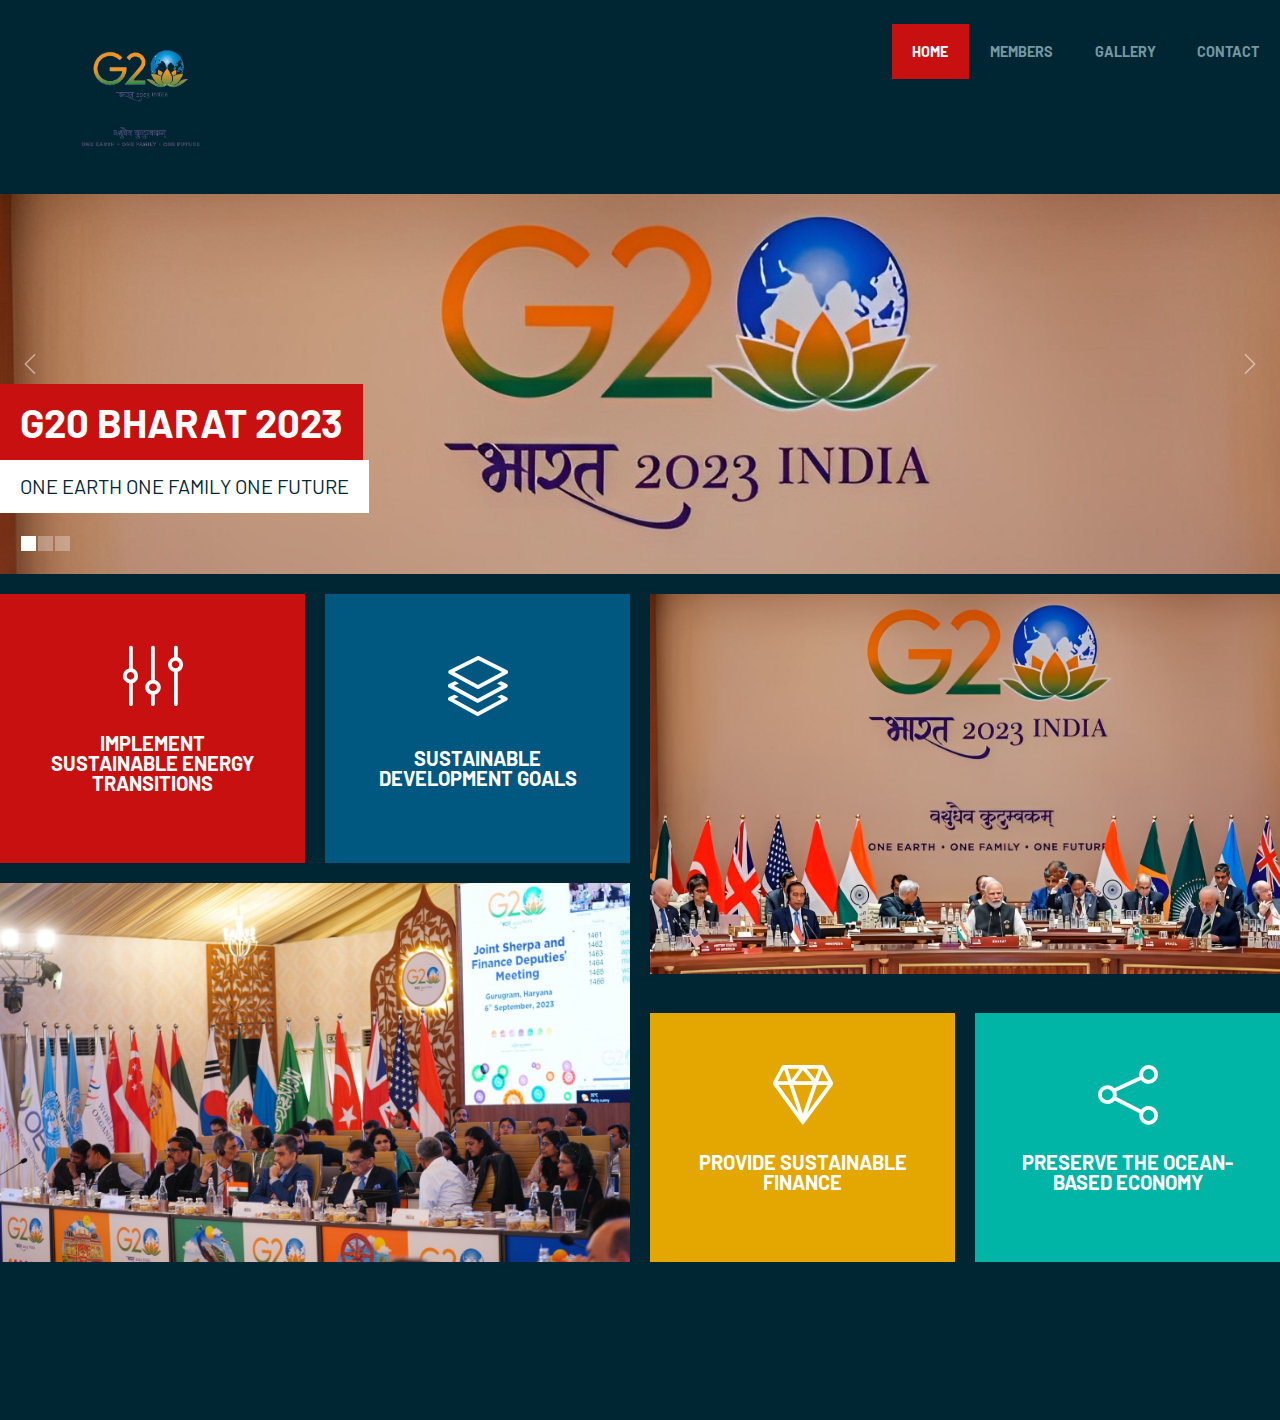
<file: index.html>
<!DOCTYPE html>
<html lang="en-US">
   <head>
      <meta charset="UTF-8">
      <meta name="viewport" content="width=device-width, initial-scale=1.0" />
      <title>G20 </title>
      <link rel="stylesheet" href="css/components.css">
      <link rel="stylesheet" href="css/icons.css">
      <link rel="stylesheet" href="css/responsee.css">
      <link rel="stylesheet" href="owl-carousel/owl.carousel.css">
      <link rel="stylesheet" href="owl-carousel/owl.theme.css">
           
      <link rel="stylesheet" href="css/mystyle.css">
      <link href="https://fonts.googleapis.com/css?family=Barlow:100,300,400,700,800&amp;subset=latin-ext" rel="stylesheet">  
      <script type="text/javascript" src="js/jquery-1.8.3.min.js"></script>
      <script type="text/javascript" src="js/jquery-ui.min.js"></script>   
   </head>

   

   <body class="size-1520 primary-color-red background-dark">
    
      <header class="grid">
       
        <nav class="s-12 grid background-none background-primary-hightlight">
          
           <a href="index.html" class="m-12 l-3 padding-2x logo">
              <img src="img\image-removebg-preview (1).png">
           </a>
           <div class="top-nav s-12 l-9"> 
              <ul class="top-ul right chevron">
                <li><a href="index.html">Home</a></li>
                
                <li><a href="members.html">Members</a></li>
                <li><a href="gallery.html">Gallery</a></li>
                <li><a href="contact.html">Contact</a></li>
              </ul>
           </div>
        </nav>
      </header>
      
    
      <main role="main">
       
        <section class="grid">
        
          <div class="s-12 margin-bottom carousel-fade-transition owl-carousel carousel-main carousel-nav-white carousel-hide-arrows background-dark">
          	<div class="item background-image" style="background-image:url('g20.jpeg'); height:100px;">
              <p class="text-padding text-strong text-white text-s-size-30 text-size-40 text-uppercase background-primary">G20 BHARAT 2023</p>
              <br>
              <p class="text-padding text-size-20 text-dark text-uppercase background-white">One Earth One Family One Future</p>
            </div>
          	<div class="item background-image" style="background-image:url('h2.jpg'); height:100px;">
              <p class="text-padding text-strong text-white text-s-size-30 text-size-40 text-uppercase background-primary">G20 BHARAT 2023 </p>
              <br>
              <p class="text-padding text-size-20 text-dark text-uppercase background-white">One Earth One Family One Future</p>
            </div>
            <div class="item background-image" style="background-image:url('j.jpg');height:100px;">
              <p class="text-padding text-strong text-white text-s-size-30 text-size-40 text-uppercase background-primary">G20 BHARAT 2023</p>
              <br>
              <p class="text-padding text-size-20 text-dark text-uppercase background-white"><b>One Earth One Family One Future</b></p>
            </div>
          </div>  
        </section>
        
      
        <section class="grid margin text-center">
          <a href="/" class="s-12 m-6 l-3 padding-2x vertical-center margin-bottom background-red">
            <i class="icon-sli-equalizer text-size-60 text-white center margin-bottom-15"></i>
            <h3 class="text-strong text-size-20 text-line-height-1 margin-bottom-30 text-uppercase">Implement Sustainable Energy Transitions</h3>
          </a>
          <a href="/" class="s-12 m-6 l-3 padding-2x vertical-center margin-bottom background-blue">
            <i class="icon-sli-layers text-size-60 text-white center margin-bottom-15"></i>
            <h3 class="text-strong text-size-20 text-line-height-1 margin-bottom-30 text-uppercase">Sustainable Development Goals</h3>
          </a>
          
          
          <img class="m-12 l-6 l-row-2 margin-bottom" src="g20.jpeg" height="200px">
          <img class="m-12 l-6 l-row-2 margin-bottom" src="g234.jpg" height="200px">
          <a href="/" class="s-12 m-6 l-3 padding-2x vertical-center margin-bottom background-orange">
            <i class="icon-sli-diamond text-size-60 text-white center margin-bottom-15"></i>
            <h3 class="text-strong text-size-20 text-line-height-1 margin-bottom-30 text-uppercase">Provide Sustainable Finance</h3>
          </a>
          <a href="/" class="s-12 m-6 l-3 padding-2x vertical-center margin-bottom background-aqua">
            <i class="icon-sli-share text-size-60 text-white center margin-bottom-15"></i>
            <h3 class="text-strong text-size-20 text-line-height-1 margin-bottom-30 text-uppercase">Preserve the Ocean-Based Economy</h3>
          </a>
        </section>
        
       
        
        
       
        <section class="grid margin">
        
        </section>
        
        
        
        </section>
      </main>
      
      <footer class="grid">
       
        <div class="s-12 l-3 m-row-3 margin-bottom background-image" style=""></div>
        <div class="s-12 m-9 l-3 padding-2x margin-bottom background-dark">
           
        </div>
      <div class="s-12 m-9 l-3 padding-2x margin-bottom background-dark">
            </div>
        
        
        <div class="s-12 text-center margin-bottom">
          <p class="text-size-12"></p>
          <p class="text-size-12"></p>
          <p><a class="text-size-12 text-primary-hover" href="http://www.myresponsee.com" title="Responsee - lightweight responsive framework"></a></p>
        </div>
      </footer>                                                                    
      <script type="text/javascript" src="js/responsee.js"></script>
      <script type="text/javascript" src="owl-carousel/owl.carousel.js"></script>
      <script type="text/javascript" src="js/template-scripts.js"></script>

   </body>
</html>
</file>
<file: css/components.css>
/*
 * Components CSS - v6 - 2016-07-08
 * https://www.myresponsee.com
 * Copyright 2019, Vision Design - graphic zoo
 * Free to use under the MIT license.
*/
/* Tabs */
.tab-item {
  background: none repeat scroll 0 0 #fff;
  display: none;
  padding: 1.25rem 0;
}
.tab-item.tab-active {
  display: block;
}
.tab-content > .tab-label {
  display: none;
}
.tab-nav > .tab-label {
  float:left;
}
a.tab-label, a.tab-label:link, a.tab-label:visited, a.tab-label:hover {
  background: none repeat scroll 0 0 #262626;
  color: #fff;
  margin-right: 1px;
  padding: 0.625rem 1.25rem;
  transition: background 0.20s linear 0s;
  -o-transition: background 0.20s linear 0s;
  -ms-transition: background 0.20s linear 0s;
  -moz-transition: background 0.20s linear 0s;
  -webkit-transition: background 0.20s linear 0s;
}
a.tab-label:hover,a.tab-label.active-btn {
  background: none repeat scroll 0 0 #999;
}
.tab-label.active-btn {
  cursor: default;
}
.tab-content {
  text-align: left;
}
@media screen and (max-width:768px) {    
  .tab-nav > .tab-label {
    margin: 0.5px 0;
    width: 100%;
  }
}
/* Custom forms */
form.customform input, form.customform select, form.customform textarea, form.customform button {
 font-size:0.9rem;
 font-family:inherit;
 margin-bottom:1.25rem;
} 
form.customform input, form.customform select {height: 2.7rem;}
form.customform input, form.customform textarea, form.customform select { 
 background: none repeat scroll 0 0 #F5F5F5;
 transition: background 0.20s linear 0s;
 -o-transition: background 0.20s linear 0s;
 -ms-transition: background 0.20s linear 0s;
 -moz-transition: background 0.20s linear 0s;
 -webkit-transition: background 0.20s linear 0s;
}
form.customform input:hover, form.customform textarea:hover, form.customform select:hover, form.customform input:focus, form.customform textarea:focus, form.customform select:focus {background: none repeat scroll 0 0 #fff;}
form.customform input, form.customform textarea, form.customform select {
 background: none repeat scroll 0 0 #F5F5F5;
 border: 1px solid #E0E0E0;
 padding: 0.625rem;
 width: 100%;
}
form.customform input[type="file"] {
 border: 1px solid #E0E0E0;
 height: auto;
 max-height: 2.7rem;
 min-height: 2.7rem;
 padding: 0.4rem;
 width: 100%;
}
form.customform input[type="radio"], form.customform input[type="checkbox"] {
 margin-right: 0.625rem;
 width:auto;
 padding:0;
 height:auto;
}
form.customform option {padding: 0.625rem;}
form.customform select[multiple="multiple"] {height: auto;}
form.customform button {
 width: 100%;
 background: none repeat scroll 0 0 #152732;
 border: 0 none;
 color: #fff;
 height: 2.7rem;
 padding: 0.625rem;
 cursor:pointer;
 width: 100%;
 transition: background 0.20s linear 0s;
 -o-transition: background 0.20s linear 0s;
 -ms-transition: background 0.20s linear 0s;
 -moz-transition: background 0.20s linear 0s;
 -webkit-transition: background 0.20s linear 0s;
}
/* Tooltip */
a.tooltip-container,.tooltip-container {
  border-bottom:1px dotted;
  border-bottom-color: color;
  cursor: help;
  font-weight: 600;
}
a .tooltip-content,.tooltip-content {
  background: #152732 none repeat scroll 0 0;
  color: #fff!important;
  border-radius: 3px;
  display: none;
  font-size: 0.8rem;
  font-weight: normal;
  line-height: 1.3rem;
  margin-top: -1.25rem;
  max-width: 300px;
  padding: 0.625rem;
  position: absolute;
  z-index: 10;
}
.tooltip-content::after {
  border-left: 9px solid transparent;
  border-right: 9px solid transparent;
  border-top: 7px solid #152732;
  bottom: -5px;
  clear: both;
  content: "";
  height: 0;
  left: 50%;
  margin-left: -5px;
  position: absolute;
  width: 0;
}
a.tooltip-content.tooltip-bottom,.tooltip-content.tooltip-bottom {
  margin-top: 1.25rem;
}
.tooltip-content.tooltip-bottom::after {
  border-left: 9px solid transparent;
  border-right: 9px solid transparent;
  border-top: 0;
  border-bottom: 7px solid #152732;
  top: -5px;
}
/* Buttons */
.button,a.button,a.button:link,a.button:active,a.button:visited {
  background: #777 none repeat scroll 0 0;
  border: 0;
  color: #fff;
  cursor: pointer;
  display: inline-block;
  font-size: 0.85rem;
  padding: 0.825rem 1rem;
  text-align: center;
  transition: all 0.20s linear 0s;
  -o-transition: all 0.20s linear 0s;
  -ms-transition: all 0.20s linear 0s;
  -moz-transition: all 0.20s linear 0s;
  -webkit-transition: all 0.20s linear 0s;
}
.button.rounded-btn {
  border-radius: 4px;
}
.button.rounded-full-btn {
  border-radius: 100px;
}
.button:hover {box-shadow: 0 0 10px 100px rgba(255,255,255,0.15) inset;}
.button.secondary-btn,a.button.secondary-btn,a.button.secondary-btn:link,a.button.secondary-btn:active,a.button.secondary-btn:visited {
  background: #444 none repeat scroll 0 0;
}
.button.cancel-btn,a.button.cancel-btn,a.button.cancel-btn:link,a.button.cancel-btn:active,a.button.cancel-btn:visited {
  background: #dc003a none repeat scroll 0 0;
}
.button.submit-btn,a.button.submit-btn,a.button.submit-btn:link,a.button.submit-btn:active,a.button.submit-btn:visited {
  background: #b4bf04 none repeat scroll 0 0;
}
.button.reload-btn,a.button.reload-btn,a.button.reload-btn:link,a.button.reload-btn:active,a.button.reload-btn:visited {
  background: #ff9800 none repeat scroll 0 0;
}
.button.disabled-btn {
  cursor: not-allowed!important;
  opacity: 0.2;
}
.button i {
  background: rgba(0, 0, 0, 0.1) none repeat scroll 0 0;
  border-radius: 27px;
  color: #fff!important;
  display: inline-block;
  font-size: 0.8rem;
  height: 27px;
  line-height: 27px;
  margin-right: 5px;
  width: 27px;
  transition: all 0.20s linear 0s;
  -o-transition: all 0.20s linear 0s;
  -ms-transition: all 0.20s linear 0s;
  -moz-transition: all 0.20s linear 0s;
  -webkit-transition: all 0.20s linear 0s;
}
.button:hover > i {
  background: rgba(0, 0, 0, 0.06) none repeat scroll 0 0;
}
.grid .button {
    width: 100%;
}
</file>
<file: css/icons.css>
/* Icon font - MFG labs */
@font-face {
  font-family: 'mfg';
    src: url('../font/mfglabsiconset-webfont.eot');
    src: url('../font/mfglabsiconset-webfont.svg#mfg_labs_iconsetregular') format('svg'),
   		   url('../font/mfglabsiconset-webfont.eot?#iefix') format('embedded-opentype'),
         url('../font/mfglabsiconset-webfont.woff') format('woff'),
         url('../font/mfglabsiconset-webfont.ttf') format('truetype');
    font-weight: normal;
    font-style: normal;
}

.icon-cloud,
.icon-at,
.icon-plus,
.icon-minus,
.icon-arrow_up,
.icon-arrow_down,
.icon-arrow_right,
.icon-arrow_left,
.icon-chevron_down,
.icon-chevron_up,
.icon-chevron_right,
.icon-chevron_left,
.icon-reorder,
.icon-list,
.icon-reorder_square,
.icon-reorder_square_line,
.icon-coverflow,
.icon-coverflow_line,
.icon-pause,
.icon-play,
.icon-step_forward,
.icon-step_backward,
.icon-fast_forward,
.icon-fast_backward,
.icon-cloud_upload,
.icon-cloud_download,
.icon-data_science,
.icon-data_science_black,
.icon-globe,
.icon-globe_black,
.icon-math_ico,
.icon-math,
.icon-math_black,
.icon-paperplane_ico,
.icon-paperplane,
.icon-paperplane_black,
.icon-color_balance,
.icon-star,
.icon-star_half,
.icon-star_empty,
.icon-star_half_empty,
.icon-reload,
.icon-heart,
.icon-heart_broken,
.icon-hashtag,
.icon-reply,
.icon-retweet,
.icon-signin,
.icon-signout,
.icon-download,
.icon-upload,
.icon-placepin,
.icon-display_screen,
.icon-tablet,
.icon-smartphone,
.icon-connected_object,
.icon-lock,
.icon-unlock,
.icon-camera,
.icon-isight,
.icon-video_camera,
.icon-random,
.icon-message,
.icon-discussion,
.icon-calendar,
.icon-ringbell,
.icon-movie,
.icon-mail,
.icon-pen,
.icon-settings,
.icon-measure,
.icon-vector,
.icon-vector_pen,
.icon-mute_on,
.icon-mute_off,
.icon-home,
.icon-sheet,
.icon-arrow_big_right,
.icon-arrow_big_left,
.icon-arrow_big_down,
.icon-arrow_big_up,
.icon-dribbble_circle,
.icon-dribbble,
.icon-facebook_circle,
.icon-facebook,
.icon-git_circle_alt,
.icon-git_circle,
.icon-git,
.icon-octopus,
.icon-twitter_circle,
.icon-twitter,
.icon-google_plus_circle,
.icon-google_plus,
.icon-linked_in_circle,
.icon-linked_in,
.icon-instagram,
.icon-instagram_circle,
.icon-mfg_icon,
.icon-xing,
.icon-xing_circle,
.icon-mfg_icon_circle,
.icon-user,
.icon-user_male,
.icon-user_female,
.icon-users,
.icon-file_open,
.icon-file_close,
.icon-file_alt,
.icon-file_close_alt,
.icon-attachment,
.icon-check,
.icon-cross_mark,
.icon-cancel_circle,
.icon-check_circle,
.icon-magnifying,
.icon-inbox,
.icon-clock,
.icon-stopwatch,
.icon-hourglass,
.icon-trophy,
.icon-unlock_alt,
.icon-lock_alt,
.icon-arrow_doubled_right,
.icon-arrow_doubled_left,
.icon-arrow_doubled_down,
.icon-arrow_doubled_up,
.icon-link,
.icon-warning,
.icon-warning_alt,
.icon-magnifying_plus,
.icon-magnifying_minus,
.icon-white_question,
.icon-black_question,
.icon-stop,
.icon-share,
.icon-eye,
.icon-trash_can,
.icon-hard_drive,
.icon-information_black,
.icon-information_white,
.icon-printer,
.icon-letter,
.icon-soundcloud,
.icon-soundcloud_circle,
.icon-anchor,
.icon-female_sign,
.icon-male_sign,
.icon-joystick,
.icon-high_voltage,
.icon-fire,
.icon-newspaper,
.icon-chart,
.icon-spread,
.icon-spinner_1,
.icon-spinner_2,
.icon-chart_alt,
.icon-label,
.icon-brush,
.icon-refresh,
.icon-node,
.icon-node_2,
.icon-node_3,
.icon-link_2_nodes,
.icon-link_3_nodes,
.icon-link_loop_nodes,
.icon-node_size,
.icon-node_color,
.icon-layout_directed,
.icon-layout_radial,
.icon-layout_hierarchical,
.icon-node_link_direction,
.icon-node_link_short_path,
.icon-node_cluster,
.icon-display_graph,
.icon-node_link_weight,
.icon-more_node_links,
.icon-node_shape,
.icon-node_icon,
.icon-node_text,
.icon-node_link_text,
.icon-node_link_color,
.icon-node_link_shape,
.icon-credit_card,
.icon-disconnect,
.icon-graph,
.icon-new_user {
  font-family: 'mfg';
  font-style: normal;
  font-variant: normal;
  font-weight: normal;
  color:#e3e3e3;
  speak: none; 
  text-transform: none;
  /* Better Font Rendering =========== */
  -webkit-font-smoothing: antialiased;
  -moz-osx-font-smoothing: grayscale;
}
.icon2x {font-size: 2rem;}
.icon3x {font-size: 3rem;}

.icon-cloud:before { content: "\2601"; }
.icon-at:before { content: "\0040"; }
.icon-plus:before { content: "\002B"; }
.icon-minus:before { content: "\2212"; }
.icon-arrow_up:before { content: "\2191"; }
.icon-arrow_down:before { content: "\2193"; }
.icon-arrow_right:before { content: "\2192"; }
.icon-arrow_left:before { content: "\2190"; }
.icon-chevron_down:before { content: "\f004"; }
.icon-chevron_up:before { content: "\f005"; }
.icon-chevron_right:before { content: "\f006"; }
.icon-chevron_left:before { content: "\f007"; }
.icon-reorder:before { content: "\f008"; }
.icon-list:before { content: "\f009"; }
.icon-reorder_square:before { content: "\f00a"; }
.icon-reorder_square_line:before { content: "\f00b"; }
.icon-coverflow:before { content: "\f00c"; }
.icon-coverflow_line:before { content: "\f00d"; }
.icon-pause:before { content: "\f00e"; }
.icon-play:before { content: "\f00f"; }
.icon-step_forward:before { content: "\f010"; }
.icon-step_backward:before { content: "\f011"; }
.icon-fast_forward:before { content: "\f012"; }
.icon-fast_backward:before { content: "\f013"; }
.icon-cloud_upload:before { content: "\f014"; }
.icon-cloud_download:before { content: "\f015"; }
.icon-data_science:before { content: "\f016"; }
.icon-data_science_black:before { content: "\f017"; }
.icon-globe:before { content: "\f018"; }
.icon-globe_black:before { content: "\f019"; }
.icon-math_ico:before { content: "\f01a"; }
.icon-math:before { content: "\f01b"; }
.icon-math_black:before { content: "\f01c"; }
.icon-paperplane_ico:before { content: "\f01d"; }
.icon-paperplane:before { content: "\f01e"; }
.icon-paperplane_black:before { content: "\f01f"; }
.icon-color_balance:before { content: "\f020"; }
.icon-star:before { content: "\2605"; }
.icon-star_half:before { content: "\f022"; }
.icon-star_empty:before { content: "\2606"; }
.icon-star_half_empty:before { content: "\f024"; }
.icon-reload:before { content: "\f025"; }
.icon-heart:before { content: "\2665"; }
.icon-heart_broken:before { content: "\f028"; }
.icon-hashtag:before { content: "\f029"; }
.icon-reply:before { content: "\f02a"; }
.icon-retweet:before { content: "\f02b"; }
.icon-signin:before { content: "\f02c"; }
.icon-signout:before { content: "\f02d"; }
.icon-download:before { content: "\f02e"; }
.icon-upload:before { content: "\f02f"; }
.icon-placepin:before { content: "\f031"; }
.icon-display_screen:before { content: "\f032"; }
.icon-tablet:before { content: "\f033"; }
.icon-smartphone:before { content: "\f034"; }
.icon-connected_object:before { content: "\f035"; }
.icon-lock:before { content: "\F512"; }
.icon-unlock:before { content: "\F513"; }
.icon-camera:before { content: "\F4F7"; }
.icon-isight:before { content: "\f039"; }
.icon-video_camera:before { content: "\f03a"; }
.icon-random:before { content: "\f03b"; }
.icon-message:before { content: "\F4AC"; }
.icon-discussion:before { content: "\f03d"; }
.icon-calendar:before { content: "\F4C5"; }
.icon-ringbell:before { content: "\f03f"; }
.icon-movie:before { content: "\f040"; }
.icon-mail:before { content: "\2709"; }
.icon-pen:before { content: "\270F"; }
.icon-settings:before { content: "\9881"; }
.icon-measure:before { content: "\f044"; }
.icon-vector:before { content: "\f045"; }
.icon-vector_pen:before { content: "\2712"; }
.icon-mute_on:before { content: "\f047"; }
.icon-mute_off:before { content: "\f048"; }
.icon-home:before { content: "\2302"; }
.icon-sheet:before { content: "\f04a"; }
.icon-arrow_big_right:before { content: "\21C9"; }
.icon-arrow_big_left:before { content: "\21C7"; }
.icon-arrow_big_down:before { content: "\21CA"; }
.icon-arrow_big_up:before { content: "\21C8"; }
.icon-dribbble_circle:before { content: "\f04f"; }
.icon-dribbble:before { content: "\f050"; }
.icon-facebook_circle:before { content: "\f051"; }
.icon-facebook:before { content: "\f052"; }
.icon-git_circle_alt:before { content: "\f053"; }
.icon-git_circle:before { content: "\f054"; }
.icon-git:before { content: "\f055"; }
.icon-octopus:before { content: "\f056"; }
.icon-twitter_circle:before { content: "\f057"; }
.icon-twitter:before { content: "\f058"; }
.icon-google_plus_circle:before { content: "\f059"; }
.icon-google_plus:before { content: "\f05a"; }
.icon-linked_in_circle:before { content: "\f05b"; }
.icon-linked_in:before { content: "\f05c"; }
.icon-instagram:before { content: "\f05d"; }
.icon-instagram_circle:before { content: "\f05e"; }
.icon-mfg_icon:before { content: "\f05f"; }
.icon-xing:before { content: "\F532"; }
.icon-xing_circle:before { content: "\F533"; }
.icon-mfg_icon_circle:before { content: "\f060"; }
.icon-user:before { content: "\f061"; }
.icon-user_male:before { content: "\f062"; }
.icon-user_female:before { content: "\f063"; }
.icon-users:before { content: "\f064"; }
.icon-file_open:before { content: "\F4C2"; }
.icon-file_close:before { content: "\f067"; }
.icon-file_alt:before { content: "\f068"; }
.icon-file_close_alt:before { content: "\f069"; }
.icon-attachment:before { content: "\f06a"; }
.icon-check:before { content: "\2713"; }
.icon-cross_mark:before { content: "\274C"; }
.icon-cancel_circle:before { content: "\F06E"; }
.icon-check_circle:before { content: "\f06d"; }
.icon-magnifying:before { content: "\F50D"; }
.icon-inbox:before { content: "\f070"; }
.icon-clock:before { content: "\23F2"; }
.icon-stopwatch:before { content: "\23F1"; }
.icon-hourglass:before { content: "\231B"; }
.icon-trophy:before { content: "\f074"; }
.icon-unlock_alt:before { content: "\F075"; }
.icon-lock_alt:before { content: "\F510"; }
.icon-arrow_doubled_right:before { content: "\21D2"; }
.icon-arrow_doubled_left:before { content: "\21D0"; }
.icon-arrow_doubled_down:before { content: "\21D3"; }
.icon-arrow_doubled_up:before { content: "\21D1"; }
.icon-link:before { content: "\f07B"; }
.icon-warning:before { content: "\2757"; }
.icon-warning_alt:before { content: "\2755"; }
.icon-magnifying_plus:before { content: "\f07E"; }
.icon-magnifying_minus:before { content: "\f07F"; }
.icon-white_question:before { content: "\2754"; }
.icon-black_question:before { content: "\2753"; }
.icon-stop:before { content: "\f080"; }
.icon-share:before { content: "\f081"; }
.icon-eye:before { content: "\f082"; }
.icon-trash_can:before { content: "\f083"; }
.icon-hard_drive:before { content: "\f084"; }
.icon-information_black:before { content: "\f085"; }
.icon-information_white:before { content: "\f086"; }
.icon-printer:before { content: "\f087"; }
.icon-letter:before { content: "\f088"; }
.icon-soundcloud:before { content: "\f089"; }
.icon-soundcloud_circle:before { content: "\f08A"; }
.icon-anchor:before { content: "\2693"; }
.icon-female_sign:before { content: "\2640"; }
.icon-male_sign:before { content: "\2642"; }
.icon-joystick:before { content: "\F514"; }
.icon-high_voltage:before { content: "\26A1"; }
.icon-fire:before { content: "\F525"; }
.icon-newspaper:before { content: "\F4F0"; }
.icon-chart:before { content: "\F526"; }
.icon-spread:before { content: "\F527"; }
.icon-spinner_1:before { content: "\F528"; }
.icon-spinner_2:before { content: "\F529"; }
.icon-chart_alt:before { content: "\F530"; }
.icon-label:before { content: "\F531"; }
.icon-brush:before { content: "\E000"; }
.icon-refresh:before { content: "\E001"; }
.icon-node:before { content: "\E002"; }
.icon-node_2:before { content: "\E003"; }
.icon-node_3:before { content: "\E004"; }
.icon-link_2_nodes:before { content: "\E005"; }
.icon-link_3_nodes:before { content: "\E006"; }
.icon-link_loop_nodes:before { content: "\E007"; }
.icon-node_size:before { content: "\E008"; }
.icon-node_color:before { content: "\E009"; }
.icon-layout_directed:before { content: "\E010"; }
.icon-layout_radial:before { content: "\E011"; }
.icon-layout_hierarchical:before { content: "\E012"; }
.icon-node_link_direction:before { content: "\E013"; }
.icon-node_link_short_path:before { content: "\E014"; }
.icon-node_cluster:before { content: "\E015"; }
.icon-display_graph:before { content: "\E016"; }
.icon-node_link_weight:before { content: "\E017"; }
.icon-more_node_links:before { content: "\E018"; }
.icon-node_shape:before { content: "\E00A"; }
.icon-node_icon:before { content: "\E00B"; }
.icon-node_text:before { content: "\E00C"; }
.icon-node_link_text:before { content: "\E00D"; }
.icon-node_link_color:before { content: "\E00E"; }
.icon-node_link_shape:before { content: "\E00F"; }
.icon-credit_card:before { content: "\F4B3"; }
.icon-disconnect:before { content: "\F534"; }
.icon-graph:before { content: "\F535"; }
.icon-new_user:before { content: "\F536"; }


/* Icon font - Simple Line Icons */
@font-face {
  font-family: 'sli';
  src: url('../font/Simple-Line-Icons.eot?v=2.2.2');
  src: url('../font/Simple-Line-Icons.eot?v=2.2.2#iefix') format('embedded-opentype'), url('../font/Simple-Line-Icons.ttf?v=2.2.2') format('truetype'), url('../font/Simple-Line-Icons.woff2?v=2.2.2') format('woff2'), url('../font/Simple-Line-Icons.woff?v=2.2.2') format('woff'), url('../font/Simple-Line-Icons.svg?v=2.2.2#simple-line-icons') format('svg');
  font-weight: normal;
  font-style: normal;
}

.icon-sli-user,
.icon-sli-people,
.icon-sli-user-female,
.icon-sli-user-follow,
.icon-sli-user-following,
.icon-sli-user-unfollow,
.icon-sli-login,
.icon-sli-logout,
.icon-sli-emotsmile,
.icon-sli-phone,
.icon-sli-call-end,
.icon-sli-call-in,
.icon-sli-call-out,
.icon-sli-map,
.icon-sli-location-pin,
.icon-sli-direction,
.icon-sli-directions,
.icon-sli-compass,
.icon-sli-layers,
.icon-sli-menu,
.icon-sli-list,
.icon-sli-options-vertical,
.icon-sli-options,
.icon-sli-arrow-down,
.icon-sli-arrow-left,
.icon-sli-arrow-right,
.icon-sli-arrow-up,
.icon-sli-arrow-up-circle,
.icon-sli-arrow-left-circle,
.icon-sli-arrow-right-circle,
.icon-sli-arrow-down-circle,
.icon-sli-check,
.icon-sli-clock,
.icon-sli-plus,
.icon-sli-minus,
.icon-sli-close,
.icon-sli-organization,
.icon-sli-trophy,
.icon-sli-screen-smartphone,
.icon-sli-screen-desktop,
.icon-sli-plane,
.icon-sli-notebook,
.icon-sli-mustache,
.icon-sli-mouse,
.icon-sli-magnet,
.icon-sli-energy,
.icon-sli-disc,
.icon-sli-cursor,
.icon-sli-cursor-move,
.icon-sli-crop,
.icon-sli-chemistry,
.icon-sli-speedometer,
.icon-sli-shield,
.icon-sli-screen-tablet,
.icon-sli-magic-wand,
.icon-sli-hourglass,
.icon-sli-graduation,
.icon-sli-ghost,
.icon-sli-game-controller,
.icon-sli-fire,
.icon-sli-eyeglass,
.icon-sli-envelope-open,
.icon-sli-envelope-letter,
.icon-sli-bell,
.icon-sli-badge,
.icon-sli-anchor,
.icon-sli-wallet,
.icon-sli-vector,
.icon-sli-speech,
.icon-sli-puzzle,
.icon-sli-printer,
.icon-sli-present,
.icon-sli-playlist,
.icon-sli-pin,
.icon-sli-picture,
.icon-sli-handbag,
.icon-sli-globe-alt,
.icon-sli-globe,
.icon-sli-folder-alt,
.icon-sli-folder,
.icon-sli-film,
.icon-sli-feed,
.icon-sli-drop,
.icon-sli-drawer,
.icon-sli-docs,
.icon-sli-doc,
.icon-sli-diamond,
.icon-sli-cup,
.icon-sli-calculator,
.icon-sli-bubbles,
.icon-sli-briefcase,
.icon-sli-book-open,
.icon-sli-basket-loaded,
.icon-sli-basket,
.icon-sli-bag,
.icon-sli-action-undo,
.icon-sli-action-redo,
.icon-sli-wrench,
.icon-sli-umbrella,
.icon-sli-trash,
.icon-sli-tag,
.icon-sli-support,
.icon-sli-frame,
.icon-sli-size-fullscreen,
.icon-sli-size-actual,
.icon-sli-shuffle,
.icon-sli-share-alt,
.icon-sli-share,
.icon-sli-rocket,
.icon-sli-question,
.icon-sli-pie-chart,
.icon-sli-pencil,
.icon-sli-note,
.icon-sli-loop,
.icon-sli-home,
.icon-sli-grid,
.icon-sli-graph,
.icon-sli-microphone,
.icon-sli-music-tone-alt,
.icon-sli-music-tone,
.icon-sli-earphones-alt,
.icon-sli-earphones,
.icon-sli-equalizer,
.icon-sli-like,
.icon-sli-dislike,
.icon-sli-control-start,
.icon-sli-control-rewind,
.icon-sli-control-play,
.icon-sli-control-pause,
.icon-sli-control-forward,
.icon-sli-control-end,
.icon-sli-volume-1,
.icon-sli-volume-2,
.icon-sli-volume-off,
.icon-sli-calendar,
.icon-sli-bulb,
.icon-sli-chart,
.icon-sli-ban,
.icon-sli-bubble,
.icon-sli-camrecorder,
.icon-sli-camera,
.icon-sli-cloud-download,
.icon-sli-cloud-upload,
.icon-sli-envelope,
.icon-sli-eye,
.icon-sli-flag,
.icon-sli-heart,
.icon-sli-info,
.icon-sli-key,
.icon-sli-link,
.icon-sli-lock,
.icon-sli-lock-open,
.icon-sli-magnifier,
.icon-sli-magnifier-add,
.icon-sli-magnifier-remove,
.icon-sli-paper-clip,
.icon-sli-paper-plane,
.icon-sli-power,
.icon-sli-refresh,
.icon-sli-reload,
.icon-sli-settings,
.icon-sli-star,
.icon-sli-symbol-female,
.icon-sli-symbol-male,
.icon-sli-target,
.icon-sli-credit-card,
.icon-sli-paypal,
.icon-sli-social-tumblr,
.icon-sli-social-twitter,
.icon-sli-social-facebook,
.icon-sli-social-instagram,
.icon-sli-social-linkedin,
.icon-sli-social-pinterest,
.icon-sli-social-github,
.icon-sli-social-google,
.icon-sli-social-reddit,
.icon-sli-social-skype,
.icon-sli-social-dribbble,
.icon-sli-social-behance,
.icon-sli-social-foursqare,
.icon-sli-social-soundcloud,
.icon-sli-social-spotify,
.icon-sli-social-stumbleupon,
.icon-sli-social-youtube,
.icon-sli-social-dropbox {
  font-family: 'sli';
  font-style: normal;  
  font-variant: normal;
  font-weight: normal;
  color:#e3e3e3;
  speak: none;
  text-transform: none;
  /* Better Font Rendering =========== */
  -webkit-font-smoothing: antialiased;
  -moz-osx-font-smoothing: grayscale;
}
.icon-sli-user:before { content: "\e005"; }
.icon-sli-people:before { content: "\e001"; }
.icon-sli-user-female:before { content: "\e000"; }
.icon-sli-user-follow:before { content: "\e002"; }
.icon-sli-user-following:before { content: "\e003"; }
.icon-sli-user-unfollow:before { content: "\e004"; }
.icon-sli-login:before { content: "\e066"; }
.icon-sli-logout:before { content: "\e065"; }
.icon-sli-emotsmile:before { content: "\e021"; }
.icon-sli-phone:before { content: "\e600"; }
.icon-sli-call-end:before { content: "\e048"; }
.icon-sli-call-in:before { content: "\e047"; }
.icon-sli-call-out:before { content: "\e046"; }
.icon-sli-map:before { content: "\e033"; }
.icon-sli-location-pin:before { content: "\e096"; }
.icon-sli-direction:before { content: "\e042"; }
.icon-sli-directions:before { content: "\e041"; }
.icon-sli-compass:before { content: "\e045"; }
.icon-sli-layers:before { content: "\e034"; }
.icon-sli-menu:before { content: "\e601"; }
.icon-sli-list:before { content: "\e067"; }
.icon-sli-options-vertical:before { content: "\e602"; }
.icon-sli-options:before { content: "\e603"; }
.icon-sli-arrow-down:before { content: "\e604"; }
.icon-sli-arrow-left:before { content: "\e605"; }
.icon-sli-arrow-right:before { content: "\e606"; }
.icon-sli-arrow-up:before { content: "\e607"; }
.icon-sli-arrow-up-circle:before { content: "\e078"; }
.icon-sli-arrow-left-circle:before { content: "\e07a"; }
.icon-sli-arrow-right-circle:before { content: "\e079"; }
.icon-sli-arrow-down-circle:before { content: "\e07b"; }
.icon-sli-check:before { content: "\e080"; }
.icon-sli-clock:before { content: "\e081"; }
.icon-sli-plus:before { content: "\e095"; }
.icon-sli-minus:before { content: "\e615"; }
.icon-sli-close:before { content: "\e082"; }
.icon-sli-organization:before { content: "\e616"; }

.icon-sli-trophy:before { content: "\e006"; }
.icon-sli-screen-smartphone:before { content: "\e010"; }
.icon-sli-screen-desktop:before { content: "\e011"; }
.icon-sli-plane:before { content: "\e012"; }
.icon-sli-notebook:before { content: "\e013"; }
.icon-sli-mustache:before { content: "\e014"; }
.icon-sli-mouse:before { content: "\e015"; }
.icon-sli-magnet:before { content: "\e016"; }
.icon-sli-energy:before { content: "\e020"; }
.icon-sli-disc:before { content: "\e022"; }
.icon-sli-cursor:before { content: "\e06e"; }
.icon-sli-cursor-move:before { content: "\e023"; }
.icon-sli-crop:before { content: "\e024"; }
.icon-sli-chemistry:before { content: "\e026"; }
.icon-sli-speedometer:before { content: "\e007"; }
.icon-sli-shield:before { content: "\e00e"; }
.icon-sli-screen-tablet:before { content: "\e00f"; }
.icon-sli-magic-wand:before { content: "\e017"; }
.icon-sli-hourglass:before { content: "\e018"; }
.icon-sli-graduation:before { content: "\e019"; }
.icon-sli-ghost:before { content: "\e01a"; }
.icon-sli-game-controller:before { content: "\e01b"; }
.icon-sli-fire:before { content: "\e01c"; }
.icon-sli-eyeglass:before { content: "\e01d"; }
.icon-sli-envelope-open:before { content: "\e01e"; }
.icon-sli-envelope-letter:before { content: "\e01f"; }
.icon-sli-bell:before { content: "\e027"; }
.icon-sli-badge:before { content: "\e028"; }
.icon-sli-anchor:before { content: "\e029"; }
.icon-sli-wallet:before { content: "\e02a"; }
.icon-sli-vector:before { content: "\e02b"; }
.icon-sli-speech:before { content: "\e02c"; }
.icon-sli-puzzle:before { content: "\e02d"; }
.icon-sli-printer:before { content: "\e02e"; }
.icon-sli-present:before { content: "\e02f"; }
.icon-sli-playlist:before { content: "\e030"; }
.icon-sli-pin:before { content: "\e031"; }
.icon-sli-picture:before { content: "\e032"; }
.icon-sli-handbag:before { content: "\e035"; }
.icon-sli-globe-alt:before { content: "\e036"; }
.icon-sli-globe:before { content: "\e037"; }
.icon-sli-folder-alt:before { content: "\e039"; }
.icon-sli-folder:before { content: "\e089"; }
.icon-sli-film:before { content: "\e03a"; }
.icon-sli-feed:before { content: "\e03b"; }
.icon-sli-drop:before { content: "\e03e"; }
.icon-sli-drawer:before { content: "\e03f"; }
.icon-sli-docs:before { content: "\e040"; }
.icon-sli-doc:before { content: "\e085"; }
.icon-sli-diamond:before { content: "\e043"; }
.icon-sli-cup:before { content: "\e044"; }
.icon-sli-calculator:before { content: "\e049"; }
.icon-sli-bubbles:before { content: "\e04a"; }
.icon-sli-briefcase:before { content: "\e04b"; }
.icon-sli-book-open:before { content: "\e04c"; }
.icon-sli-basket-loaded:before { content: "\e04d"; }
.icon-sli-basket:before { content: "\e04e"; }
.icon-sli-bag:before { content: "\e04f"; }
.icon-sli-action-undo:before { content: "\e050"; }
.icon-sli-action-redo:before { content: "\e051"; }
.icon-sli-wrench:before { content: "\e052"; }
.icon-sli-umbrella:before { content: "\e053"; }
.icon-sli-trash:before { content: "\e054"; }
.icon-sli-tag:before { content: "\e055"; }
.icon-sli-support:before { content: "\e056"; }
.icon-sli-frame:before { content: "\e038"; }
.icon-sli-size-fullscreen:before { content: "\e057"; }
.icon-sli-size-actual:before { content: "\e058"; }
.icon-sli-shuffle:before { content: "\e059"; }
.icon-sli-share-alt:before { content: "\e05a"; }
.icon-sli-share:before { content: "\e05b"; }
.icon-sli-rocket:before { content: "\e05c"; }
.icon-sli-question:before { content: "\e05d"; }
.icon-sli-pie-chart:before { content: "\e05e"; }
.icon-sli-pencil:before { content: "\e05f"; }
.icon-sli-note:before { content: "\e060"; }
.icon-sli-loop:before { content: "\e064"; }
.icon-sli-home:before { content: "\e069"; }
.icon-sli-grid:before { content: "\e06a"; }
.icon-sli-graph:before { content: "\e06b"; }
.icon-sli-microphone:before { content: "\e063"; }
.icon-sli-music-tone-alt:before { content: "\e061"; }
.icon-sli-music-tone:before { content: "\e062"; }
.icon-sli-earphones-alt:before { content: "\e03c"; }
.icon-sli-earphones:before { content: "\e03d"; }
.icon-sli-equalizer:before { content: "\e06c"; }
.icon-sli-like:before { content: "\e068"; }
.icon-sli-dislike:before { content: "\e06d"; }
.icon-sli-control-start:before { content: "\e06f"; }
.icon-sli-control-rewind:before { content: "\e070"; }
.icon-sli-control-play:before { content: "\e071"; }
.icon-sli-control-pause:before { content: "\e072"; }
.icon-sli-control-forward:before { content: "\e073"; }
.icon-sli-control-end:before { content: "\e074"; }
.icon-sli-volume-1:before { content: "\e09f"; }
.icon-sli-volume-2:before { content: "\e0a0"; }
.icon-sli-volume-off:before { content: "\e0a1"; }
.icon-sli-calendar:before { content: "\e075"; }
.icon-sli-bulb:before { content: "\e076"; }
.icon-sli-chart:before { content: "\e077"; }
.icon-sli-ban:before { content: "\e07c"; }
.icon-sli-bubble:before { content: "\e07d"; }
.icon-sli-camrecorder:before { content: "\e07e"; }
.icon-sli-camera:before { content: "\e07f"; }
.icon-sli-cloud-download:before { content: "\e083"; }
.icon-sli-cloud-upload:before { content: "\e084"; }
.icon-sli-envelope:before { content: "\e086"; }
.icon-sli-eye:before { content: "\e087"; }
.icon-sli-flag:before { content: "\e088"; }
.icon-sli-heart:before { content: "\e08a"; }
.icon-sli-info:before { content: "\e08b"; }
.icon-sli-key:before { content: "\e08c"; }
.icon-sli-link:before { content: "\e08d"; }
.icon-sli-lock:before { content: "\e08e"; }
.icon-sli-lock-open:before { content: "\e08f"; }
.icon-sli-magnifier:before { content: "\e090"; }
.icon-sli-magnifier-add:before { content: "\e091"; }
.icon-sli-magnifier-remove:before { content: "\e092"; }
.icon-sli-paper-clip:before { content: "\e093"; }
.icon-sli-paper-plane:before { content: "\e094"; }
.icon-sli-power:before { content: "\e097"; }
.icon-sli-refresh:before { content: "\e098"; }
.icon-sli-reload:before { content: "\e099"; }
.icon-sli-settings:before { content: "\e09a"; }
.icon-sli-star:before { content: "\e09b"; }
.icon-sli-symbol-female:before { content: "\e09c"; }
.icon-sli-symbol-male:before { content: "\e09d"; }
.icon-sli-target:before { content: "\e09e"; }
.icon-sli-credit-card:before { content: "\e025"; }
.icon-sli-paypal:before { content: "\e608"; }
.icon-sli-social-tumblr:before { content: "\e00a"; }
.icon-sli-social-twitter:before { content: "\e009"; }
.icon-sli-social-facebook:before { content: "\e00b"; }
.icon-sli-social-instagram:before { content: "\e609"; }
.icon-sli-social-linkedin:before { content: "\e60a"; }
.icon-sli-social-pinterest:before { content: "\e60b"; }
.icon-sli-social-github:before { content: "\e60c"; }
.icon-sli-social-google:before { content: "\e60d"; }
.icon-sli-social-reddit:before { content: "\e60e"; }
.icon-sli-social-skype:before { content: "\e60f"; }
.icon-sli-social-dribbble:before { content: "\e00d"; }
.icon-sli-social-behance:before { content: "\e610"; }
.icon-sli-social-foursqare:before { content: "\e611"; }
.icon-sli-social-soundcloud:before { content: "\e612"; }
.icon-sli-social-spotify:before { content: "\e613"; }
.icon-sli-social-stumbleupon:before { content: "\e614"; }
.icon-sli-social-youtube:before { content: "\e008"; }
.icon-sli-social-dropbox:before { content: "\e00c"; }
</file>
<file: css/responsee.css>
/*
 * Responsee CSS - v6 - 2019-06-22
 * https://www.myresponsee.com
 * Copyright 2019, Vision Design - graphic zoo
 * Free to use under the MIT license.
*/
* {  
  -webkit-box-sizing:border-box;
  -moz-box-sizing:border-box;
  box-sizing:border-box;
  margin:0;	
}
body {
  background:none repeat scroll 0 0 #eeeeee;
  font-size:16px;
  font-family:"Open Sans",Arial,sans-serif;
  color:#444;
}
h1,h2,h3,h4,h5,h6 {
  color:#152732;
  font-weight: normal;
  line-height: 1.3;
  margin:0.5rem 0;  
}
h1 {font-size:2.7rem;}
h2 {font-size:2.2rem;}  
h3 {font-size:1.8rem;}  
h4 {font-size:1.4rem;}  
h5 {font-size:1.1rem;}  
h6 {font-size:0.9rem;}    
a, a:link, a:visited, a:hover, a:active {
  text-decoration:none;
  color:#9BB800;
  transition:color 0.20s linear 0s;
  -o-transition:color 0.20s linear 0s;
  -ms-transition:color 0.20s linear 0s;
  -moz-transition:color 0.20s linear 0s;
  -webkit-transition:color 0.20s linear 0s;
}  
a:hover {color:#B6C900;}
p,li,dl,blockquote,table,kbd {
  font-size: 0.85rem;
  line-height: 1.6;
}
b,strong {font-weight:700;}
.text-center {text-align:center!important;}
.text-right {text-align:right!important;}
img {
  border:0;
  display:block;
  height:auto;
  max-width:100%;
  width:auto;
}
.owl-item img, .full-img {
  max-width:none;
  width:100%;
}
.owl-nav div {font-family:"mfg";}
.grid .owl-carousel {
  width:100% !important;
}  
table {
  background:none repeat scroll 0 0 #fff;
  border:1px solid #f0f0f0;
  border-collapse:collapse;
  border-spacing:0;
  text-align:left;
  width:100%;
}
table tr td, table tr th {padding:0.625rem;}
table tfoot, table thead,table tr:nth-of-type(2n) {background:none repeat scroll 0 0 #f0f0f0;}
th,table tr:nth-of-type(2n) td {border-right:1px solid #fff;}
td {border-right:1px solid #f0f0f0;}
.size-960 .line,.size-1140 .line,.size-1280 .line,.size-1520 .line {
  margin:0 auto;
  padding:0 0.625rem;
}
.grid {
  display:grid;
  grid-template-columns:repeat(12, 1fr);
  width:100%;
  margin:0 auto;
} 
hr {
  border: 0;
  border-top: 1px solid #e5e5e5;
  clear:both;  
  height:0; 
  margin:2.5rem auto;
}
li {padding:0;}
ul,ol {padding-left:1.25rem;}
blockquote {
  border:2px solid #f0f0f0;
  padding:1.25rem;
}
cite {
  color:#999;
  display:block;
  font-size:0.8rem;
}
cite:before {content:"— ";}
dl dt {font-weight:700;}
dl dd {margin-bottom:0.625rem;}
dl dd:last-child {margin-bottom:0;}
abbr {cursor:help;}
abbr[title] {border-bottom:1px dotted;}
kbd {
  background: #152732 none repeat scroll 0 0;
  color: #fff;
  padding: 0.125rem 0.3125rem;
}
code, kbd, pre, samp {font-family: Menlo,Monaco,Consolas,"Courier New",monospace;}
mark {
  background: #F3F8A9 none repeat scroll 0 0;
  padding: 0.125rem 0.3125rem;
}
.size-960 .line,.size-960 .grid {max-width:59.75rem;}
.size-1140 .line,.size-1140 .grid {max-width:71rem;}
.size-1280 .line,.size-1280 .grid {max-width:80rem;}
.size-1520 .line,.size-1520 .grid {max-width:95rem;}
.grid.full {
  max-width:100%!important;
  padding: 0;
}
.vertical-center {display: inline-grid!important;}
.vertical-center * {
    align-items: center;
    display: flex!important;
}
.text-center .vertical-center * {justify-content: center;}

.size-960.align-content-left .line,.size-1140.align-content-left .line,.size-1280.align-content-left .line,.size-1520.align-content-left .line {margin-left:0;}
form {line-height:1.4;}
nav {
  display:block;
  width:100%;
  background:#152732;
}
.line::after, nav::after, .center::after, .box::after, .margin::after, .margin2x::after, .grid.full::after {
  clear:both;
  content: ".";
  display:block;
  height:0;
  line-height:0;
  overflow:hidden;
  visibility:hidden;
}
.grid.margin::after, .grid.margin2x::after {
  content: "";
  display:none;
}
.nav-text:after,.nav-text:before,.nav-text span {
  background-color:#fff;
  border-radius:3px;
  content:'';
  display:block;
  height:3px;
  margin:6px auto;
  width: 30px;
  transition:all 0.2s ease-in-out;
  -moz-transition:all 0.2s ease-in-out;
  -webkit-transition:all 0.2s ease-in-out;
}
.show-menu .nav-text:before {
  transform:translateY(9px) rotate(135deg);
  -moz-transform:translateY(9px) rotate(135deg);
  -webkit-transform:translateY(9px) rotate(135deg);
}
.show-menu .nav-text:after {
  transform:translateY(-9px) rotate(-135deg);
  -moz-transform:translateY(-9px) rotate(-135deg);
  -webkit-transform:translateY(-9px) rotate(-135deg);
}
.show-menu .nav-text span {
  transform:scale(0);
  -moz-transform:scale(0);
  -webkit-transform:scale(0);  
}
.top-nav ul {padding:0;}
.top-nav ul ul {
  position:absolute;
  background:#152732;
}
.top-nav li {
  float:left;
  list-style:none outside none;
  cursor:pointer;
}
.top-nav li a {
  color:#fff; 
  display:block;
  font-size:1rem;
  padding:1.25rem; 
}
.top-nav li ul li a {
  background:none repeat scroll 0 0 #152732;
  min-width:100%;
  padding:0.625rem;
}
.top-nav li a:hover, .aside-nav li a:hover {background:#2b4c61;}
.top-nav li ul {display:none;}
.top-nav li ul li,.top-nav li ul li ul li {
  float:none;
  list-style:none outside none;
  min-width:100%;
  padding:0;
}
.count-number {
  background: rgba(153, 153, 153, 0.25) none repeat scroll 0 0;
  border-radius: 10rem;
  color: #fff;
  display: inline-block;
  font-size: 0.7rem;
  height: 1.3rem;
  line-height: 1.3rem; 
  margin: 0 0 -0.3125rem 0.3125rem;
  text-align: center;
  width: 1.3rem;
}
ul.chevron .count-number {display:none;}
ul.chevron .submenu > a:after, ul.chevron .sub-submenu > a:after,ul.chevron .aside-submenu > a:after, ul.chevron .aside-sub-submenu > a:after {
  content:"\f004";
  display:inline-block;
  font-family:"mfg";
  font-size:0.7rem;
  margin:0 0.625rem;
}
.top-nav .active-item a {background:#2b4c61;}
.aside-nav > ul > li.active-item > a:link,.aside-nav > ul > li.active-item > a:visited {
  background:#2b4c61;
  color:#fff;
}
@media screen and (min-width:769px) {
  .aside-nav .count-number {
	  margin-left:-1.25rem;	
	  float:right;	
  }
  .top-nav li:hover > ul {
	  display:block;
	  z-index:10;
  }  
  .top-nav li:hover > ul ul {
    left:100%;
    margin:-2.5rem 0;
    width:100%;
  } 
}
.nav-text,.aside-nav-text {display:none;}
.aside-nav a,.aside-nav a:link,.aside-nav a:visited,.aside-nav li > ul,.top-nav a,.top-nav a:link,.top-nav a:visited {
  transition:background 0.20s linear 0s;
  -o-transition:background 0.20s linear 0s;
  -ms-transition:background 0.20s linear 0s;
  -moz-transition:background 0.20s linear 0s;
  -webkit-transition:background 0.20s linear 0s;
}
.aside-nav ul {
  background:#e8e8e8; 
  padding:0;
}
.aside-nav li {
  list-style:none outside none;
  cursor:pointer;
}
.aside-nav li a,.aside-nav li a:link,.aside-nav li a:visited {
  color:#444;
  display:block;
  font-size:1rem;
  padding:1.25rem;
}
.aside-nav > ul > li:last-child a {border-bottom:0 none;}
.aside-nav li > ul {
  height:0;
  display:block;
  position:relative;
  background:#f4f4f4;
  border-left:solid 1px #f2f2f2;
  border-right:solid 1px #f2f2f2;
  overflow:hidden;
}
.aside-nav li ul ul {
  border:0;
  background:#fff;
}
.aside-nav ul ul a {padding:0.625rem 1.25rem;}
.aside-nav li a:link, .aside-nav li a:visited {color:#333;}
.aside-nav li li a:hover, .aside-nav li li.active-item > a, .aside-nav li li.aside-sub-submenu li a:hover {
  color:#fff;
  background:#2b4c61;
}
.aside-nav > ul > li > a:hover {color:#fff;}
.aside-nav li li a:link, .aside-nav li li a:visited {background:none;}
.aside-nav .show-aside-ul, .aside-nav .active-aside-item {height:auto;} 
nav.breadcrumb-nav {
  background:#fff;
  margin:0.625rem 0;
}
nav.breadcrumb-nav ul {
  list-style:none;
  padding:0;
}
nav.breadcrumb-nav ul li {float:left;}
nav.breadcrumb-nav ul li a:hover {text-decoration:underline;}
.breadcrumb-nav i {color:#B6C900;}
nav.breadcrumb-nav ul li:after {
  content:"/";
  margin:0 9px;
  color:#c8c7c7;
}
nav.breadcrumb-nav ul li:last-child:after {content:"";}
.slide-content, .slide-nav {
  transition:all 0.10s linear 0s;
  -o-transition:all 0.10s linear 0s;
  -ms-transition:all 0.10s linear 0s;
  -moz-transition:all 0.10s linear 0s;
  -webkit-transition:all 0.10s linear 0s;
}
.slide-content {
  float:left;
  width:calc(100% - 60px);  
}
.aside-nav.slide-nav {
  background:#1c3849;
  bottom:0; 
  right:0;
  top:0;
  margin-right:-180px;     
  overflow-y:auto;
  padding-top:0.625rem;
  position:fixed;
  width:240px;
  z-index:2;
}
.aside-nav.slide-nav > ul {
  background:#1c3849;
  opacity:0;
  transition:all 0.20s linear 0s;
  -o-transition:all 0.20s linear 0s;
  -ms-transition:all 0.20s linear 0s;
  -moz-transition:all 0.20s linear 0s;
  -webkit-transition:all 0.20s linear 0s;
}
.aside-nav.slide-nav li a, .aside-nav.slide-nav li a:link, .aside-nav.slide-nav li a:visited {
  color:#fff;
  display:block;
  font-size:0.9rem;
  padding:0.625rem 1.25rem;
  border-bottom:0;
}
.aside-nav.slide-nav li a:hover {
  background:#152732!important;
  color:#fff!important;
}
.aside-nav.slide-nav li > ul {
  background:#2b4c61;
  border-left:0;
  border-right:0;
}
.aside-nav.slide-nav li > ul ul {
  background:#456274;
  border-left:0;
  border-right:0;
}
.slide-nav-button {
  background:#152732;
  cursor:pointer;
  position:fixed;
  top:0;
  right:0;
  bottom:0;
  width:60px;
  z-index:3;
}
.active-slide-nav .slide-content {margin-left:-240px;}
.active-slide-nav .slide-nav {margin-right:60px;}
.slide-to-left .slide-content {float:right;}
.slide-to-left .slide-nav {
  left:0;
  margin-right:0; 
  margin-left:-180px;    
}
.slide-to-left .slide-nav-button {left:0;}
.slide-to-left.active-slide-nav .slide-content {
  margin-right:-240px;
  margin-left:0;
}
.slide-to-left.active-slide-nav .slide-nav {
  margin-right:0;
  margin-left:60px;
}
.active-slide-nav .slide-nav ul {opacity:1;}
.nav-icon {
  padding:0.9rem;
  width:100%;
}
.nav-icon:after,.nav-icon:before,.nav-icon div {
  background-color:#fff;
  border-radius:3px;
  content:"";
  display:block;
  height:3px;
  margin:6px 0;
  transition:all 0.2s ease-in-out;
  -moz-transition:all 0.2s ease-in-out;
  -webkit-transition:all 0.2s ease-in-out;
}
.active-slide-nav .nav-icon:before {
  transform:translateY(9px) rotate(135deg);
  -moz-transform:translateY(9px) rotate(135deg);
  -webkit-transform:translateY(9px) rotate(135deg);
}
.active-slide-nav .nav-icon:after {
  transform:translateY(-9px) rotate(-135deg);
  -moz-transform:translateY(-9px) rotate(-135deg);
  -webkit-transform:translateY(-9px) rotate(-135deg);
}
.active-slide-nav .nav-icon div {
  transform:scale(0);
  -moz-transform:scale(0);
  -webkit-transform:scale(0);  
}
.active-slide-nav {overflow-x:hidden;} 
.padding {
  display:list-item;
  list-style:none outside none;
  padding:0.625rem;
}
.margin,.margin2x {display: block;}
.margin {margin:0 -0.625rem;}
.margin2x {margin:0 -1.25rem;}
.grid.margin {
  display: grid;
  grid-column-gap:20px;
  margin:0 auto;	
}
.grid.margin2x {
  display: grid;
  grid-column-gap:40px;
  margin:0 auto;	
}
.line {clear:left;}
.line .line {padding:0;}
.hide-xxl {display:none!important;}
.box {
  background:none repeat scroll 0 0 #fff;
  display:block;
  padding:1.25rem;
  width:100%;
}
.margin-bottom {margin-bottom:1.25rem!important;}
.margin-bottom2x {margin-bottom:2.5rem!important;}
.s-1,.s-2,.s-five,.s-3,.s-4,.s-5,.s-6,.s-7,.s-8,.s-9,.s-10,.s-11,.s-12,.m-1,.m-2,.m-five,.m-3,.m-4,.m-5,.m-6,.m-7,.m-8,.m-9,.m-10,.m-11,.m-12,.l-1,.l-2,.l-five,.l-3,.l-4,.l-5,.l-6,.l-7,.l-8,.l-9,.l-10,.l-11,.l-12,.xl-1,.xl-2,.xl-five,.xl-3,.xl-4,.xl-5,.xl-6,.xl-7,.xl-8,.xl-9,.xl-10,.xl-11,.xl-12,.xxl-1,.xxl-2,.xxl-five,.xxl-3,.xxl-4,.xxl-5,.xxl-6,.xxl-7,.xxl-8,.xxl-9,.xxl-10,.xxl-11,.xxl-12 {
  float:left;
  position:static;
}
.xxl-offset-1 {margin-left:8.3333%;}
.xxl-offset-2 {margin-left:16.6666%;}
.xxl-offset-five {margin-left:20%;}
.xxl-offset-3 {margin-left:25%;}
.xxl-offset-4 {margin-left:33.3333%;}
.xxl-offset-5 {margin-left:41.6666%;}
.xxl-offset-6 {margin-left:50%;}
.xxl-offset-7 {margin-left:58.3333%;}
.xxl-offset-8 {margin-left:66.6666%;}
.xxl-offset-9 {margin-left:75%;}
.xxl-offset-10 {margin-left:83.3333%;}
.xxl-offset-11 {margin-left:91.6666%;}
.xxl-offset-12 {margin-left:100%;}
.xxl-order-1 {order:-1;}
.xxl-order-2 {order:2;}
.xxl-order-3 {order:3;}
.xxl-order-4 {order:4;}
.xxl-order-5 {order:5;}
.xxl-order-6 {order:6;}
.xxl-order-7 {order:7;}
.xxl-order-8 {order:8;}
.xxl-order-9 {order:9;}
.xxl-order-10 {order:10;}
.xxl-order-11 {order:11;}
.xxl-order-12 {order:12;} 
.xxl-order-last {order:99999999;} 
.line .margin > .s-1,.line .margin > .s-2,.line .margin > .s-five,.line .margin > .s-3,.line .margin > .s-4,.line .margin > .s-5,.line .margin > .s-6,.line .margin > .s-7,.line .margin > .s-8,.line .margin > .s-9,.line .margin > .s-10,.line .margin > .s-11,.line .margin > .s-12,
.line .margin > .m-1,.line .margin > .m-2,.line .margin > .m-five,.line .margin > .m-3,.line .margin > .m-4,.line .margin > .m-5,.line .margin > .m-6,.line .margin > .m-7,.line .margin > .m-8,.line .margin > .m-9,.line .margin > .m-10,.line .margin > .m-11,.line .margin > .m-12,
.line .margin > .l-1,.line .margin > .l-2,.line .margin > .l-five,.line .margin > .l-3,.line .margin > .l-4,.line .margin > .l-5,.line .margin > .l-6,.line .margin > .l-7,.line .margin > .l-8,.line .margin > .l-9,.line .margin > .l-10,.line .margin > .l-11,.line .margin > .l-12,
.line .margin > .xl-1,.line .margin > .xl-2,.line .margin > .xl-five,.line .margin > .xl-3,.line .margin > .xl-4,.line .margin > .xl-5,.line .margin > .xl-6,.line .margin > .xl-7,.line .margin > .xl-8,.line .margin > .xl-9,.line .margin > .xl-10,.line .margin > .xl-11,.line .margin > .xl-12,
.line .margin > .xxl-1,.line .margin > .xxl-2,.line .margin > .xxl-five,.line .margin > .xxl-3,.line .margin > .xxl-4,.line .margin > .xxl-5,.line .margin > .xxl-6,.line .margin > .xxl-7,.line .margin > .xxl-8,.line .margin > .xxl-9,.line .margin > .xxl-10,.line .margin > .xxl-11,.line .margin > .xxl-12 {padding:0 0.625rem;}
.line .margin2x > .s-1,.line .margin2x > .s-2,.line .margin2x > .s-five,.line .margin2x > .s-3,.line .margin2x > .s-4,.line .margin2x > .s-5,.line .margin2x > .s-6,.line .margin2x > .s-7,.line .margin2x > .s-8,.line .margin2x > .s-9,.line .margin2x > .s-10,.line .margin2x > .s-11,.line .margin2x > .s-12,
.line .margin2x > .m-1,.line .margin2x > .m-2,.line .margin2x > .m-five,.line .margin2x > .m-3,.line .margin2x > .m-4,.line .margin2x > .m-5,.line .margin2x > .m-6,.line .margin2x > .m-7,.line .margin2x > .m-8,.line .margin2x > .m-9,.line .margin2x > .m-10,.line .margin2x > .m-11,.line .margin2x > .m-12,
.line .margin2x > .l-1,.line .margin2x > .l-2,.line .margin2x > .l-five,.line .margin2x > .l-3,.line .margin2x > .l-4,.line .margin2x > .l-5,.line .margin2x > .l-6,.line .margin2x > .l-7,.line .margin2x > .l-8,.line .margin2x > .l-9,.line .margin2x > .l-10,.line .margin2x > .l-11,.line .margin2x > .l-12,
.line .margin2x > .xl-1,.line .margin2x > .xl-2,.line .margin2x > .xl-five,.line .margin2x > .xl-3,.line .margin2x > .xl-4,.line .margin2x > .xl-5,.line .margin2x > .xl-6,.line .margin2x > .xl-7,.line .margin2x > .xl-8,.line .margin2x > .xl-9,.line .margin2x > .xl-10,.line .margin2x > .xl-11,.line .margin2x > .xl-12,
.line .margin2x > .xxl-1,.line .margin2x > .xxl-2,.line .margin2x > .xxl-five,.line .margin2x > .xxl-3,.line .margin2x > .xxl-4,.line .margin2x > .xxl-5,.line .margin2x > .xxl-6,.line .margin2x > .xxl-7,.line .margin2x > .xxl-8,.line .margin2x > .xxl-9,.line .margin2x > .xxl-10,.line .margin2x > .xxl-11,.line .margin2x > .xxl-12 {padding:0 1.25rem;}
.line-full-width .margin > .s-1,.line-full-width .margin > .s-2,.line-full-width .margin > .s-five,.line-full-width .margin > .s-3,.line-full-width .margin > .s-4,.line-full-width .margin > .s-5,.line-full-width .margin > .s-6,.line-full-width .margin > .s-7,.line-full-width .margin > .s-8,.line-full-width .margin > .s-9,.line-full-width .margin > .s-10,.line-full-width .margin > .s-11,.line-full-width .margin > .s-12,
.line-full-width .margin > .m-1,.line-full-width .margin > .m-2,.line-full-width .margin > .m-five,.line-full-width .margin > .m-3,.line-full-width .margin > .m-4,.line-full-width .margin > .m-5,.line-full-width .margin > .m-6,.line-full-width .margin > .m-7,.line-full-width .margin > .m-8,.line-full-width .margin > .m-9,.line-full-width .margin > .m-10,.line-full-width .margin > .m-11,.line-full-width .margin > .m-12,
.line-full-width .margin > .l-1,.line-full-width .margin > .l-2,.line-full-width .margin > .l-five,.line-full-width .margin > .l-3,.line-full-width .margin > .l-4,.line-full-width .margin > .l-5,.line-full-width .margin > .l-6,.line-full-width .margin > .l-7,.line-full-width .margin > .l-8,.line-full-width .margin > .l-9,.line-full-width .margin > .l-10,.line-full-width .margin > .l-11,.line-full-width .margin > .l-12,
.line-full-width .margin > .xl-1,.line-full-width .margin > .xl-2,.line-full-width .margin > .xl-five,.line-full-width .margin > .xl-3,.line-full-width .margin > .xl-4,.line-full-width .margin > .xl-5,.line-full-width .margin > .xl-6,.line-full-width .margin > .xl-7,.line-full-width .margin > .xl-8,.line-full-width .margin > .xl-9,.line-full-width .margin > .xl-10,.line-full-width .margin > .xl-11,.line-full-width .margin > .xl-12,
.line-full-width .margin > .xxl-1,.line-full-width .margin > .xxl-2,.line-full-width .margin > .xxl-five,.line-full-width .margin > .xxl-3,.line-full-width .margin > .xxl-4,.line-full-width .margin > .xxl-5,.line-full-width .margin > .xxl-6,.line-full-width .margin > .xxl-7,.line-full-width .margin > .xxl-8,.line-full-width .margin > .xxl-9,.line-full-width .margin > .xxl-10,.line-full-width .margin > .xxl-11,.line-full-width .margin > .xxl-12 {padding:0 0.625rem;}
.line-full-width .margin2x > .s-1,.line-full-width .margin2x > .s-2,.line-full-width .margin2x > .s-five,.line-full-width .margin2x > .s-3,.line-full-width .margin2x > .s-4,.line-full-width .margin2x > .s-5,.line-full-width .margin2x > .s-6,.line-full-width .margin2x > .s-7,.line-full-width .margin2x > .s-8,.line-full-width .margin2x > .s-9,.line-full-width .margin2x > .s-10,.line-full-width .margin2x > .s-11,.line-full-width .margin2x > .s-12,
.line-full-width .margin2x > .m-1,.line-full-width .margin2x > .m-2,.line-full-width .margin2x > .m-five,.line-full-width .margin2x > .m-3,.line-full-width .margin2x > .m-4,.line-full-width .margin2x > .m-5,.line-full-width .margin2x > .m-6,.line-full-width .margin2x > .m-7,.line-full-width .margin2x > .m-8,.line-full-width .margin2x > .m-9,.line-full-width .margin2x > .m-10,.line-full-width .margin2x > .m-11,.line-full-width .margin2x > .m-12,
.line-full-width .margin2x > .l-1,.line-full-width .margin2x > .l-2,.line-full-width .margin2x > .l-five,.line-full-width .margin2x > .l-3,.line-full-width .margin2x > .l-4,.line-full-width .margin2x > .l-5,.line-full-width .margin2x > .l-6,.line-full-width .margin2x > .l-7,.line-full-width .margin2x > .l-8,.line-full-width .margin2x > .l-9,.line-full-width .margin2x > .l-10,.line-full-width .margin2x > .l-11,.line-full-width .margin2x > .l-12,
.line-full-width .margin2x > .xl-1,.line-full-width .margin2x > .xl-2,.line-full-width .margin2x > .xl-five,.line-full-width .margin2x > .xl-3,.line-full-width .margin2x > .xl-4,.line-full-width .margin2x > .xl-5,.line-full-width .margin2x > .xl-6,.line-full-width .margin2x > .xl-7,.line-full-width .margin2x > .xl-8,.line-full-width .margin2x > .xl-9,.line-full-width .margin2x > .xl-10,.line-full-width .margin2x > .xl-11,.line-full-width .margin2x > .xl-12,
.line-full-width .margin2x > .xxl-1,.line-full-width .margin2x > .xxl-2,.line-full-width .margin2x > .xxl-five,.line-full-width .margin2x > .xxl-3,.line-full-width .margin2x > .xxl-4,.line-full-width .margin2x > .xxl-5,.line-full-width .margin2x > .xxl-6,.line-full-width .margin2x > .xxl-7,.line-full-width .margin2x > .xxl-8,.line-full-width .margin2x > .xxl-9,.line-full-width .margin2x > .xxl-10,.line-full-width .margin2x > .xxl-11,.line-full-width .margin2x > .xxl-12 {padding:0 1.25rem;}
.s-1, .grid .s-1.center {width:8.3333%;}
.s-2, .grid .s-2.center {width:16.6666%;}
.s-five {width:20%;}
.s-3, .grid .s-3.center {width:25%;}
.s-4, .grid .s-4.center {width:33.3333%;}
.s-5, .grid .s-5.center {width:41.6666%;}
.s-6, .grid .s-6.center {width:50%;}
.s-7, .grid .s-7.center {width:58.3333%;}
.s-8, .grid .s-8.center {width:66.6666%;}
.s-9, .grid .s-9.center {width:75%;}
.s-10, .grid .s-10.center {width:83.3333%;}
.s-11, .grid .s-11.center {width:91.6666%;}
.s-12, .grid .s-12.center {width:100%}
.grid .s-1 {grid-column:span 1;}
.grid .s-2 {grid-column:span 2;}
.grid .s-3 {grid-column:span 3;}
.grid .s-4 {grid-column:span 4;}
.grid .s-5 {grid-column:span 5;}
.grid .s-6 {grid-column:span 6;}
.grid .s-7 {grid-column:span 7;}
.grid .s-8 {grid-column:span 8;}
.grid .s-9 {grid-column:span 9;}
.grid .s-10 {grid-column:span 10;}
.grid .s-11 {grid-column:span 11;}
.grid .s-12 {grid-column:span 12;}  
.grid .s-row-1 {grid-row:span 1;}
.grid .s-row-2 {grid-row:span 2;}
.grid .s-row-3 {grid-row:span 3;}
.grid .s-row-4 {grid-row:span 4;}
.grid .s-row-5 {grid-row:span 5;}
.grid .s-row-6 {grid-row:span 6;}
.grid .s-row-7 {grid-row:span 7;}
.grid .s-row-8 {grid-row:span 8;}
.grid .s-row-9 {grid-row:span 9;}
.grid .s-row-10 {grid-row:span 10;}
.grid .s-row-11 {grid-row:span 11;}
.grid .s-row-12 {grid-row:span 12;}
.m-1, .grid .m-1.center {width:8.3333%;}
.m-2, .grid .m-2.center {width:16.6666%;}
.m-five {width:20%;}
.m-3, .grid .m-3.center {width:25%;}
.m-4, .grid .m-4.center {width:33.3333%;}
.m-5, .grid .m-5.center {width:41.6666%;}
.m-6, .grid .m-6.center {width:50%;}
.m-7, .grid .m-7.center {width:58.3333%;}
.m-8, .grid .m-8.center {width:66.6666%;}
.m-9, .grid .m-9.center {width:75%;}
.m-10, .grid .m-10.center {width:83.3333%;}
.m-11, .grid .m-11.center {width:91.6666%;}
.m-12, .grid .m-12.center {width:100%}
.grid .m-1 {grid-column:span 1;}
.grid .m-2 {grid-column:span 2;}
.grid .m-3 {grid-column:span 3;}
.grid .m-4 {grid-column:span 4;}
.grid .m-5 {grid-column:span 5;}
.grid .m-6 {grid-column:span 6;}
.grid .m-7 {grid-column:span 7;}
.grid .m-8 {grid-column:span 8;}
.grid .m-9 {grid-column:span 9;}
.grid .m-10 {grid-column:span 10;}
.grid .m-11 {grid-column:span 11;}
.grid .m-12 {grid-column:span 12;} 
.grid .m-row-1 {grid-row:span 1;}
.grid .m-row-2 {grid-row:span 2;}
.grid .m-row-3 {grid-row:span 3;}
.grid .m-row-4 {grid-row:span 4;}
.grid .m-row-5 {grid-row:span 5;}
.grid .m-row-6 {grid-row:span 6;}
.grid .m-row-7 {grid-row:span 7;}
.grid .m-row-8 {grid-row:span 8;}
.grid .m-row-9 {grid-row:span 9;}
.grid .m-row-10 {grid-row:span 10;}
.grid .m-row-11 {grid-row:span 11;}
.grid .m-row-12 {grid-row:span 12;}
.l-1, .grid .l-1.center {width:8.3333%;}
.l-2, .grid .l-2.center {width:16.6666%;}
.l-five {width:20%;}
.l-3, .grid .l-3.center {width:25%;}
.l-4, .grid .l-4.center {width:33.3333%;}
.l-5, .grid .l-5.center {width:41.6666%;}
.l-6, .grid .l-6.center {width:50%;}
.l-7, .grid .l-7.center {width:58.3333%;}
.l-8, .grid .l-8.center {width:66.6666%;}
.l-9, .grid .l-9.center {width:75%;}
.l-10, .grid .l-10.center {width:83.3333%;}
.l-11, .grid .l-11.center {width:91.6666%;}
.l-12, .grid .l-12.center {width:100%}
.grid .l-1 {grid-column:span 1;}
.grid .l-2 {grid-column:span 2;}
.grid .l-3 {grid-column:span 3;}
.grid .l-4 {grid-column:span 4;}
.grid .l-5 {grid-column:span 5;}
.grid .l-6 {grid-column:span 6;}
.grid .l-7 {grid-column:span 7;}
.grid .l-8 {grid-column:span 8;}
.grid .l-9 {grid-column:span 9;}
.grid .l-10 {grid-column:span 10;}
.grid .l-11 {grid-column:span 11;}
.grid .l-12 {grid-column:span 12;} 
.grid .l-row-1 {grid-row:span 1;}
.grid .l-row-2 {grid-row:span 2;}
.grid .l-row-3 {grid-row:span 3;}
.grid .l-row-4 {grid-row:span 4;}
.grid .l-row-5 {grid-row:span 5;}
.grid .l-row-6 {grid-row:span 6;}
.grid .l-row-7 {grid-row:span 7;}
.grid .l-row-8 {grid-row:span 8;}
.grid .l-row-9 {grid-row:span 9;}
.grid .l-row-10 {grid-row:span 10;}
.grid .l-row-11 {grid-row:span 11;}
.grid .l-row-12 {grid-row:span 12;}
.xl-1, .grid .xl-1.center {width:8.3333%;}
.xl-2, .grid .xl-2.center {width:16.6666%;}
.xl-five {width:20%;}
.xl-3, .grid .xl-3.center {width:25%;}
.xl-4, .grid .xl-4.center {width:33.3333%;}
.xl-5, .grid .xl-5.center {width:41.6666%;}
.xl-6, .grid .xl-6.center {width:50%;}
.xl-7, .grid .xl-7.center {width:58.3333%;}
.xl-8, .grid .xl-8.center {width:66.6666%;}
.xl-9, .grid .xl-9.center {width:75%;}
.xl-10, .grid .xl-10.center {width:83.3333%;}
.xl-11, .grid .xl-11.center {width:91.6666%;}
.xl-12, .grid .xl-12.center {width:100%}
.grid .xl-1 {grid-column:span 1;}
.grid .xl-2 {grid-column:span 2;}
.grid .xl-3 {grid-column:span 3;}
.grid .xl-4 {grid-column:span 4;}
.grid .xl-5 {grid-column:span 5;}
.grid .xl-6 {grid-column:span 6;}
.grid .xl-7 {grid-column:span 7;}
.grid .xl-8 {grid-column:span 8;}
.grid .xl-9 {grid-column:span 9;}
.grid .xl-10 {grid-column:span 10;}
.grid .xl-11 {grid-column:span 11;}
.grid .xl-12 {grid-column:span 12;}   
.grid .xl-row-1 {grid-row:span 1;}
.grid .xl-row-2 {grid-row:span 2;}
.grid .xl-row-3 {grid-row:span 3;}
.grid .xl-row-4 {grid-row:span 4;}
.grid .xl-row-5 {grid-row:span 5;}
.grid .xl-row-6 {grid-row:span 6;}
.grid .xl-row-7 {grid-row:span 7;}
.grid .xl-row-8 {grid-row:span 8;}
.grid .xl-row-9 {grid-row:span 9;}
.grid .xl-row-10 {grid-row:span 10;}
.grid .xl-row-11 {grid-row:span 11;}
.grid .xl-row-12 {grid-row:span 12;}
.xxl-1, .grid .xxl-1.center {width:8.3333%;}
.xxl-2, .grid .xxl-2.center {width:16.6666%;}
.xxl-five {width:20%;}
.xxl-3, .grid .xxl-3.center {width:25%;}
.xxl-4, .grid .xxl-4.center {width:33.3333%;}
.xxl-5, .grid .xxl-5.center {width:41.6666%;}
.xxl-6, .grid .xxl-6.center {width:50%;}
.xxl-7, .grid .xxl-7.center {width:58.3333%;}
.xxl-8, .grid .xxl-8.center {width:66.6666%;}
.xxl-9, .grid .xxl-9.center {width:75%;}
.xxl-10, .grid .xxl-10.center {width:83.3333%;}
.xxl-11, .grid .xxl-11.center {width:91.6666%;}
.xxl-12, .grid .xxl-12.center {width:100%}
.grid .xxl-1 {grid-column:span 1;}
.grid .xxl-2 {grid-column:span 2;}
.grid .xxl-3 {grid-column:span 3;}
.grid .xxl-4 {grid-column:span 4;}
.grid .xxl-5 {grid-column:span 5;}
.grid .xxl-6 {grid-column:span 6;}
.grid .xxl-7 {grid-column:span 7;}
.grid .xxl-8 {grid-column:span 8;}
.grid .xxl-9 {grid-column:span 9;}
.grid .xxl-10 {grid-column:span 10;}
.grid .xxl-11 {grid-column:span 11;}
.grid .xxl-12 {grid-column:span 12;}
.grid .xxl-row-1 {grid-row:span 1;}
.grid .xxl-row-2 {grid-row:span 2;}
.grid .xxl-row-3 {grid-row:span 3;}
.grid .xxl-row-4 {grid-row:span 4;}
.grid .xxl-row-5 {grid-row:span 5;}
.grid .xxl-row-6 {grid-row:span 6;}
.grid .xxl-row-7 {grid-row:span 7;}
.grid .xxl-row-8 {grid-row:span 8;}
.grid .xxl-row-9 {grid-row:span 9;}
.grid .xxl-row-10 {grid-row:span 10;}
.grid .xxl-row-11 {grid-row:span 11;}
.grid .xxl-row-12 {grid-row:span 12;}
.right {float:right;}
.left {float:left;} 

@media screen and (max-width:1366px) {
  .hide-xxl,.hide-l,.hide-m,.hide-s {display:initial!important;}
  .hide-xl {display:none!important;}
  .size-960,.size-1140,.size-1280,.size-1520 {max-width:1366px;}
  .xxl-offset-1,.xxl-offset-2,.xxl-offset-five,.xxl-offset-3,.xxl-offset-4,.xxl-offset-5,.xxl-offset-6,.xxl-offset-7,.xxl-offset-8,.xxl-offset-9,.xxl-offset-10,.xxl-offset-11,.xxl-offset-12 {margin-left:0;}
  .xl-offset-1 {margin-left:8.3333%;}
  .xl-offset-2 {margin-left:16.6666%;}
  .xl-offset-five {margin-left:20%;}
  .xl-offset-3 {margin-left:25%;}
  .xl-offset-4 {margin-left:33.3333%;}
  .xl-offset-5 {margin-left:41.6666%;}
  .xl-offset-6 {margin-left:50%;}
  .xl-offset-7 {margin-left:58.3333%;}
  .xl-offset-8 {margin-left:66.6666%;}
  .xl-offset-9 {margin-left:75%;}
  .xl-offset-10 {margin-left:83.3333%;}
  .xl-offset-11 {margin-left:91.6666%;}
  .xl-offset-12 {margin-left:100%;}
  .xxl-order-1,.xxl-order-2,.xxl-order-3,.xxl-order-4,.xxl-order-5,.xxl-order-6,.xxl-order-7,.xxl-order-8,.xxl-order-9,.xxl-order-10,.xxl-order-11,.xxl-order-12,.xxl-order-last {order:initial;} 
  .xl-order-1 {order:-1;}
  .xl-order-2 {order:2;}
  .xl-order-3 {order:3;}
  .xl-order-4 {order:4;}
  .xl-order-5 {order:5;}
  .xl-order-6 {order:6;}
  .xl-order-7 {order:7;}
  .xl-order-8 {order:8;}
  .xl-order-9 {order:9;}
  .xl-order-10 {order:10;}
  .xl-order-11 {order:11;}
  .xl-order-12 {order:12;} 
  .xl-order-last {order:99999999;} 
  .xl-1, .grid .xl-1.center {width:8.3333%;}
  .xl-2, .grid .xl-2.center {width:16.6666%;}
  .xl-five {width:20%;}
  .xl-3, .grid .xl-3.center {width:25%;}
  .xl-4, .grid .xl-4.center {width:33.3333%;}
  .xl-5, .grid .xl-5.center {width:41.6666%;}
  .xl-6, .grid .xl-6.center {width:50%;}
  .xl-7, .grid .xl-7.center {width:58.3333%;}
  .xl-8, .grid .xl-8.center {width:66.6666%;}
  .xl-9, .grid .xl-9.center {width:75%;}
  .xl-10, .grid .xl-10.center {width:83.3333%;}
  .xl-11, .grid .xl-11.center {width:91.6666%;}
  .xl-12, .grid .xl-12.center {width:100%}
  .grid .xl-1 {grid-column:span 1;}
  .grid .xl-2 {grid-column:span 2;}
  .grid .xl-3 {grid-column:span 3;}
  .grid .xl-4 {grid-column:span 4;}
  .grid .xl-5 {grid-column:span 5;}
  .grid .xl-6 {grid-column:span 6;}
  .grid .xl-7 {grid-column:span 7;}
  .grid .xl-8 {grid-column:span 8;}
  .grid .xl-9 {grid-column:span 9;}
  .grid .xl-10 {grid-column:span 10;}
  .grid .xl-11 {grid-column:span 11;}
  .grid .xl-12 {grid-column:span 12;}
  .grid .xl-row-1 {grid-row:span 1;}
  .grid .xl-row-2 {grid-row:span 2;}
  .grid .xl-row-3 {grid-row:span 3;}
  .grid .xl-row-4 {grid-row:span 4;}
  .grid .xl-row-5 {grid-row:span 5;}
  .grid .xl-row-6 {grid-row:span 6;}
  .grid .xl-row-7 {grid-row:span 7;}
  .grid .xl-row-8 {grid-row:span 8;}
  .grid .xl-row-9 {grid-row:span 9;}
  .grid .xl-row-10 {grid-row:span 10;}
  .grid .xl-row-11 {grid-row:span 11;}
  .grid .xl-row-12 {grid-row:span 12;}  
}

@media screen and (max-width:1140px) {
  .hide-xxl,.hide-xl,.hide-m,.hide-s {display:initial!important;}
  .hide-l {display:none!important;}
  .size-960,.size-1140,.size-1280,.size-1520 {max-width:1140px;}
  .xl-offset-1,.xl-offset-2,.xl-offset-five,.xl-offset-3,.xl-offset-4,.xl-offset-5,.xl-offset-6,.xl-offset-7,.xl-offset-8,.xl-offset-9,.xl-offset-10,.xl-offset-11,.xl-offset-12 {margin-left:0;}
  .l-offset-1 {margin-left:8.3333%;}
  .l-offset-2 {margin-left:16.6666%;}
  .l-offset-five {margin-left:20%;}
  .l-offset-3 {margin-left:25%;}
  .l-offset-4 {margin-left:33.3333%;}
  .l-offset-5 {margin-left:41.6666%;}
  .l-offset-6 {margin-left:50%;}
  .l-offset-7 {margin-left:58.3333%;}
  .l-offset-8 {margin-left:66.6666%;}
  .l-offset-9 {margin-left:75%;}
  .l-offset-10 {margin-left:83.3333%;}
  .l-offset-11 {margin-left:91.6666%;}
  .l-offset-12 {margin-left:100%;}
  .xl-order-1,.xl-order-2,.xl-order-3,.xl-order-4,.xl-order-5,.xl-order-6,.xl-order-7,.xl-order-8,.xl-order-9,.xl-order-10,.xl-order-11,.xl-order-12,.xl-order-last {order:initial;} 
  .l-order-1 {order:-1;}
  .l-order-2 {order:2;}
  .l-order-3 {order:3;}
  .l-order-4 {order:4;}
  .l-order-5 {order:5;}
  .l-order-6 {order:6;}
  .l-order-7 {order:7;}
  .l-order-8 {order:8;}
  .l-order-9 {order:9;}
  .l-order-10 {order:10;}
  .l-order-11 {order:11;}
  .l-order-12 {order:12;} 
  .l-order-last {order:99999999;} 
  .l-1, .grid .l-1.center {width:8.3333%;}
  .l-2, .grid .l-2.center {width:16.6666%;}
  .l-five {width:20%;}
  .l-3, .grid .l-3.center {width:25%;}
  .l-4, .grid .l-4.center {width:33.3333%;}
  .l-5, .grid .l-5.center {width:41.6666%;}
  .l-6, .grid .l-6.center {width:50%;}
  .l-7, .grid .l-7.center {width:58.3333%;}
  .l-8, .grid .l-8.center {width:66.6666%;}
  .l-9, .grid .l-9.center {width:75%;}
  .l-10, .grid .l-10.center {width:83.3333%;}
  .l-11, .grid .l-11.center {width:91.6666%;}
  .l-12, .grid .l-12.center {width:100%}
  .grid .l-1 {grid-column:span 1;}
  .grid .l-2 {grid-column:span 2;}
  .grid .l-3 {grid-column:span 3;}
  .grid .l-4 {grid-column:span 4;}
  .grid .l-5 {grid-column:span 5;}
  .grid .l-6 {grid-column:span 6;}
  .grid .l-7 {grid-column:span 7;}
  .grid .l-8 {grid-column:span 8;}
  .grid .l-9 {grid-column:span 9;}
  .grid .l-10 {grid-column:span 10;}
  .grid .l-11 {grid-column:span 11;}
  .grid .l-12 {grid-column:span 12;}
  .grid .l-row-1 {grid-row:span 1;}
  .grid .l-row-2 {grid-row:span 2;}
  .grid .l-row-3 {grid-row:span 3;}
  .grid .l-row-4 {grid-row:span 4;}
  .grid .l-row-5 {grid-row:span 5;}
  .grid .l-row-6 {grid-row:span 6;}
  .grid .l-row-7 {grid-row:span 7;}
  .grid .l-row-8 {grid-row:span 8;}
  .grid .l-row-9 {grid-row:span 9;}
  .grid .l-row-10 {grid-row:span 10;}
  .grid .l-row-11 {grid-row:span 11;}
  .grid .l-row-12 {grid-row:span 12;}  
}
 
@media screen and (max-width:768px) {
  .size-960,.size-1140,.size-1280,.size-1520 {max-width:768px;}
  .hide-xxl,.hide-xl,.hide-l,.hide-s {display:initial!important;}
  .hide-m {display:none!important;}
  nav {
    display:block;
    cursor:pointer;
    line-height:3;
  }
  .top-nav li a {background:none repeat scroll 0 0 #1c3849;}
  .top-nav > ul {
    height:0;
    max-width:100%;
    overflow:hidden;
    position:relative;
    z-index:999;
  }
  .top-nav > ul.show-menu,.aside-nav.minimize-on-small > ul.show-menu {height:auto;}
  .top-nav ul ul {
    left:0;
    margin-top:0;
    position:relative;
    right:0;
  } 
  .top-nav li ul li a {min-width:100%;}
  .top-nav li {
    float:none;
    list-style:none outside none;
    padding:0;
  }
  .top-nav li a {
    color:#fff;
    display:block;
    padding:1.25rem 0.625rem;
    text-align:center;
    text-decoration:none;
  }
  .top-nav li a:hover {
    background:none repeat scroll 0 0 #152732;
    color:#fff;
  }
  .top-nav li ul,.top-nav li ul li ul {
    display:block;  
    overflow:hidden; 
    height:0;   
  } 
  .top-nav > ul ul.show-ul {
    display:block;
    height:auto;  
  }
  .top-nav li ul li a {
    background:none repeat scroll 0 0 #2b4c61;
    padding:0.625rem;
  }
  .top-nav li ul li ul li a { background:none repeat scroll 0 0 #456274;}
  .top-nav {
    position:fixed;
    top:0;
    z-index:10;
    left:-100%;
    width:100%!important;
    bottom:0;
    background:none repeat scroll 0 0 #1c3849;
    overflow-y:auto;
    transition:left 0.20s linear 0s;
    -o-transition:left 0.20s linear 0s;
    -ms-transition:left 0.20s linear 0s;
    -moz-transition:left 0.20s linear 0s;
    -webkit-transition:left 0.20s linear 0s;
  }
  body.show-menu {overflow: hidden;}
  .show-menu .top-nav {
    left:0;
    right:60px
  }
  .top-nav > ul {
    height:auto;
    overflow:auto;
    position:relative;
  	top:60px;
  }
  .nav-text {
    color:#fff;
    display:inline-block;
    margin-right:0;
    width:auto;
    position:fixed;
    top:0;
  	left:0;
  	background:none repeat scroll 0 0 #1c3849;
  	height:60px;
  	width:60px;
  	text-align:center;
  	line-height:60px;
  	z-index:50;
  	padding-top:15px;
  }
  .grid.margin2x {grid-column-gap: 20px;}
  .l-offset-1,.l-offset-2,.l-offset-five,.l-offset-3,.l-offset-4,.l-offset-5,.l-offset-6,.l-offset-7,.l-offset-8,.l-offset-9,.l-offset-10,.l-offset-11,.l-offset-12,
  .xl-offset-1,.xl-offset-2,.xl-offset-five,.xl-offset-3,.xl-offset-4,.xl-offset-5,.xl-offset-6,.xl-offset-7,.xl-offset-8,.xl-offset-9,.xl-offset-10,.xl-offset-11,.xl-offset-12,
  .xxl-offset-1,.xxl-offset-2,.xxl-offset-five,.xxl-offset-3,.xxl-offset-4,.xxl-offset-5,.xxl-offset-6,.xxl-offset-7,.xxl-offset-8,.xxl-offset-9,.xxl-offset-10,.xxl-offset-11,.xxl-offset-12 {margin-left:0;}
  .m-offset-1 {margin-left:8.3333%;}
  .m-offset-2 {margin-left:16.6666%;}
  .m-offset-five {margin-left:20%;}
  .m-offset-3 {margin-left:25%;}
  .m-offset-4 {margin-left:33.3333%;}
  .m-offset-5 {margin-left:41.6666%;}
  .m-offset-6 {margin-left:50%;}
  .m-offset-7 {margin-left:58.3333%;}
  .m-offset-8 {margin-left:66.6666%;}
  .m-offset-9 {margin-left:75%;}
  .m-offset-10 {margin-left:83.3333%;}
  .m-offset-11 {margin-left:91.6666%;}
  .m-offset-12 {margin-left:100%;}
  .l-order-1,.l-order-2,.l-order-3,.l-order-4,.l-order-5,.l-order-6,.l-order-7,.l-order-8,.l-order-9,.l-order-10,.l-order-11,.l-order-12,.l-order-last {order:initial;}   
  .m-order-1 {order:-1;}
  .m-order-2 {order:2;}
  .m-order-3 {order:3;}
  .m-order-4 {order:4;}
  .m-order-5 {order:5;}
  .m-order-6 {order:6;}
  .m-order-7 {order:7;}
  .m-order-8 {order:8;}
  .m-order-9 {order:9;}
  .m-order-10 {order:10;}
  .m-order-11 {order:11;}
  .m-order-12 {order:12;} 
  .m-order-last {order:99999999;} 
  .m-1, .grid .m-1.center {width:8.3333%;}
  .m-2, .grid .m-2.center {width:16.6666%;}
  .m-five {width:20%;}
  .m-3, .grid .m-3.center {width:25%;}
  .m-4, .grid .m-4.center {width:33.3333%;}
  .m-5, .grid .m-5.center {width:41.6666%;}
  .m-6, .grid .m-6.center {width:50%;}
  .m-7, .grid .m-7.center {width:58.3333%;}
  .m-8, .grid .m-8.center {width:66.6666%;}
  .m-9, .grid .m-9.center {width:75%;}
  .m-10, .grid .m-10.center {width:83.3333%;}
  .m-11, .grid .m-11.center {width:91.6666%;}
  .m-12, .grid .m-12.center {width:100%}
  .grid .m-1 {grid-column:span 1;}
  .grid .m-2 {grid-column:span 2;}
  .grid .m-3 {grid-column:span 3;}
  .grid .m-4 {grid-column:span 4;}
  .grid .m-5 {grid-column:span 5;}
  .grid .m-6 {grid-column:span 6;}
  .grid .m-7 {grid-column:span 7;}
  .grid .m-8 {grid-column:span 8;}
  .grid .m-9 {grid-column:span 9;}
  .grid .m-10 {grid-column:span 10;}
  .grid .m-11 {grid-column:span 11;}
  .grid .m-12 {grid-column:span 12;}
  .grid .m-row-1 {grid-row:span 1;}
  .grid .m-row-2 {grid-row:span 2;}
  .grid .m-row-3 {grid-row:span 3;}
  .grid .m-row-4 {grid-row:span 4;}
  .grid .m-row-5 {grid-row:span 5;}
  .grid .m-row-6 {grid-row:span 6;}
  .grid .m-row-7 {grid-row:span 7;}
  .grid .m-row-8 {grid-row:span 8;}
  .grid .m-row-9 {grid-row:span 9;}
  .grid .m-row-10 {grid-row:span 10;}
  .grid .m-row-11 {grid-row:span 11;}
  .grid .m-row-12 {grid-row:span 12;}  
}

@media screen and (max-width:480px) {
  .size-960,.size-1140,.size-1280,.size-1520 {max-width:480px;}
  .aside-nav li a {text-align: center;}
  .minimize-on-small .aside-nav-text {
    background:#152732 none repeat scroll 0 0;
    color:#fff;
    cursor:pointer;
    display:block;
    font-size:1.2rem;
    line-height:3;
    max-width:100%;
    padding-right:0.625rem;
    text-align:center;
    vertical-align:middle;
  }
  .aside-nav-text:after {
    content:"\f008";
    font-family:"mfg";
    font-size:1.1rem;
    margin-left:0.5rem;
    text-align:right;
  }
  .aside-nav.minimize-on-small > ul {
    height:0;
    overflow:hidden;
  }
  .hide-xxl,.hide-xl,.hide-l,.hide-m {display:initial!important;}
  .hide-s {display:none!important;}
  .count-number {margin-right:-1.25rem;} 
  .m-offset-1,.m-offset-2,.m-offset-five,.m-offset-3,.m-offset-4,.m-offset-5,.m-offset-6,.m-offset-7,.m-offset-8,.m-offset-9,.m-offset-10,.m-offset-11,.m-offset-12,
  .l-offset-1,.l-offset-2,.l-offset-five,.l-offset-3,.l-offset-4,.l-offset-5,.l-offset-6,.l-offset-7,.l-offset-8,.l-offset-9,.l-offset-10,.l-offset-11,.l-offset-12,
  .xl-offset-1,.xl-offset-2,.xl-offset-five,.xl-offset-3,.xl-offset-4,.xl-offset-5,.xl-offset-6,.xl-offset-7,.xl-offset-8,.xl-offset-9,.xl-offset-10,.xl-offset-11,.xl-offset-12,
  .xxl-offset-1,.xxl-offset-2,.xxl-offset-five,.xxl-offset-3,.xxl-offset-4,.xxl-offset-5,.xxl-offset-6,.xxl-offset-7,.xxl-offset-8,.xxl-offset-9,.xxl-offset-10,.xxl-offset-11,.xxl-offset-12 {margin-left:0;}
  .s-offset-1 {margin-left:8.3333%;}
  .s-offset-2 {margin-left:16.6666%;}
  .s-offset-five {margin-left:20%;}
  .s-offset-3 {margin-left:25%;}
  .s-offset-4 {margin-left:33.3333%;}
  .s-offset-5 {margin-left:41.6666%;}
  .s-offset-6 {margin-left:50%;}
  .s-offset-7 {margin-left:58.3333%;}
  .s-offset-8 {margin-left:66.6666%;}
  .s-offset-9 {margin-left:75%;}
  .s-offset-10 {margin-left:83.3333%;}
  .s-offset-11 {margin-left:91.6666%;}
  .s-offset-12 {margin-left:100%;}
  .m-order-1,.m-order-2,.m-order-3,.m-order-4,.m-order-5,.m-order-6,.m-order-7,.m-order-8,.m-order-9,.m-order-10,.m-order-11,.m-order-12,.m-order-last {order:initial;}  
  .s-order-1 {order:-1;}
  .s-order-2 {order:2;}
  .s-order-3 {order:3;}
  .s-order-4 {order:4;}
  .s-order-5 {order:5;}
  .s-order-6 {order:6;}
  .s-order-7 {order:7;}
  .s-order-8 {order:8;}
  .s-order-9 {order:9;}
  .s-order-10 {order:10;}
  .s-order-11 {order:11;}
  .s-order-12 {order:12;} 
  .s-order-last {order:99999999;} 
  .s-1, .grid .s-1.center {width:8.3333%;}
  .s-2, .grid .s-2.center {width:16.6666%;}
  .s-five {width:20%;}
  .s-3, .grid .s-3.center {width:25%;}
  .s-4, .grid .s-4.center {width:33.3333%;}
  .s-5, .grid .s-5.center {width:41.6666%;}
  .s-6, .grid .s-6.center {width:50%;}
  .s-7, .grid .s-7.center {width:58.3333%;}
  .s-8, .grid .s-8.center {width:66.6666%;}
  .s-9, .grid .s-9.center {width:75%;}
  .s-10, .grid .s-10.center {width:83.3333%;}
  .s-11, .grid .s-11.center {width:91.6666%;}
  .s-12, .grid .s-12.center {width:100%}
  .grid .s-1 {grid-column:span 1;}
  .grid .s-2 {grid-column:span 2;}
  .grid .s-3 {grid-column:span 3;}
  .grid .s-4 {grid-column:span 4;}
  .grid .s-5 {grid-column:span 5;}
  .grid .s-6 {grid-column:span 6;}
  .grid .s-7 {grid-column:span 7;}
  .grid .s-8 {grid-column:span 8;}
  .grid .s-9 {grid-column:span 9;}
  .grid .s-10 {grid-column:span 10;}
  .grid .s-11 {grid-column:span 11;}
  .grid .s-12 {grid-column:span 12;}
  .grid .s-row-1 {grid-row:span 1;}
  .grid .s-row-2 {grid-row:span 2;}
  .grid .s-row-3 {grid-row:span 3;}
  .grid .s-row-4 {grid-row:span 4;}
  .grid .s-row-5 {grid-row:span 5;}
  .grid .s-row-6 {grid-row:span 6;}
  .grid .s-row-7 {grid-row:span 7;}
  .grid .s-row-8 {grid-row:span 8;}
  .grid .s-row-9 {grid-row:span 9;}
  .grid .s-row-10 {grid-row:span 10;}
  .grid .s-row-11 {grid-row:span 11;}
  .grid .s-row-12 {grid-row:span 12;}  
}
.grid .s-1,.grid .s-2,.grid .s-five,.grid .s-3,.grid .s-4,.grid .s-5,.grid .s-6,.grid .s-7,.grid .s-8,.grid .s-9,.grid .s-10,.grid .s-11,.grid .s-12,.grid .m-1,.grid .m-2,.grid .m-five,.grid .m-3,.grid .m-4,.grid .m-5,.grid .m-6,.grid .m-7,.grid .m-8,.grid .m-9,.grid .m-10,.grid .m-11,.grid .m-12,.grid .l-1,.grid .l-2,.grid .l-five,.grid .l-3,.grid .l-4,.grid .l-5,.grid .l-6,.grid .l-7,.grid .l-8,.grid .l-9,.grid .l-10,.grid .l-11,.grid .l-12,.grid .xl-1,.grid .xl-2,.grid .xl-five,.grid .xl-3,.grid .xl-4,.grid .xl-5,.grid .xl-6,.grid .xl-7,.grid .xl-8,.grid .xl-9,.grid .xl-10,.grid .xl-11,.grid .xl-12,.grid .xxl-1,.grid .xxl-2,.grid .xxl-five,.grid .xxl-3,.grid .xxl-4,.grid .xxl-5,.grid .xxl-6,.grid .xxl-7,.grid .xxl-8,.grid .xxl-9,.grid .xxl-10,.grid .xxl-11,.grid .xxl-12 {float:none; width:auto;}  
.center {
  float:none;
  margin:0 auto;
  display:block;
}
.grid .center {
  justify-self:center;
  margin:auto;
  grid-column:1 / -1;
}
.grid .grid {
  padding:0;
  width:100%;
}
</file>
<file: css/mystyle.css>
/* Default Template Styles */

/* Typography */
body {
  background: #fff;
}
p {
  color: #777;
  font-size: 0.85rem;
  line-height: 1.6rem;
display: inline-block;
}
a, a:link, a:visited, a:hover, a:active { 
  color: #777;
}
h1, h2, h3, h4, h5, h6, .h1, .h2, .h3, .h4, .h5, .h6 {
  color: #000;                                         
  margin-bottom: 15px;
  margin-top: 0;
}
h1, .h1 {font-size: 1.8rem;}
h2, .h2 {font-size: 1.4rem;}
h3, .h3 {font-size: 1.2rem;}
h4, .h4 {font-size: 1.1rem;}
h5, .h5 {font-size: 1rem;}
h6, .h6 {font-size: 0.9rem;}
h1.headline, .h1.headline {
  font-size: 3.8rem; 
  letter-spacing: -2.5px;
}
h2.headline, .h2.headline {
  font-size: 3rem; 
  letter-spacing: -2px; 
}
h3.headline, .h3.headline {
  font-size: 2.6rem;
  letter-spacing: -2px;
}
h4.headline, .h4.headline {
  font-size: 2.4rem;
  letter-spacing: -1.5px; 
}
h5.headline, .h5.headline {
  font-size: 2.2rem;
  letter-spacing: -1.4px; 
}
h6.headline, .h6.headline {
  font-size: 2rem;
  letter-spacing: -1.3px;
}
.text-size-12, .text-xxl-size-12 {
  font-size: 12px !important;
  line-height: 1.4;
}
.text-size-16, .text-xxl-size-16 {
  font-size: 16px !important;
  line-height: 1.4;
}
.text-size-20, .text-xxl-size-20, .text-size-25, .text-xxl-size-25,.text-size-30, .text-xxl-size-30,.text-size-40, .text-xxl-size-40,.text-size-50, .text-xxl-size-50, .text-size-60, .text-xxl-size-60,.text-size-70, .text-xxl-size-70, .text-size-80, .text-xxl-size-80, .text-size-90, .text-xxl-size-90, .text-size-100, .text-xxl-size-100 {line-height: 1.4;}
.text-size-20, .text-xxl-size-20 {font-size: 20px !important;}
.text-size-25, .text-xxl-size-25 {font-size: 25px !important;}
.text-size-30, .text-xxl-size-30 {font-size: 30px !important;}
.text-size-40, .text-xxl-size-40 {font-size: 40px !important;}
.text-size-50, .text-xxl-size-50 {font-size: 50px !important;}
.text-size-60, .text-xxl-size-60 {font-size: 60px !important;}
.text-size-70, .text-xxl-size-70 {font-size: 70px !important;}
.text-size-80, .text-xxl-size-80 {font-size: 80px !important;}
.text-size-90, .text-xxl-size-90 {font-size: 90px !important;}
.text-size-100, .text-xxl-size-100 {font-size: 100px !important;}                                                                                                                
.background-green .section-title:after, .primary-color-green .background-primary .section-title:after {color: #fff;}
.text-thin {font-weight: 300;}
b, strong, .text-strong {font-weight: 700;}
.text-extra-strong {font-weight: 800;}
blockquote::before {
  color: #e0e0e0;
  content: "“";
  display: block;
  float: left;
  font-family: georgia;
  font-size: 80px;
  height: 30px;
  left: -40px;
  position: relative;
  top: -20px;
  width: 0;
}
blockquote {
  border: 0;
  font-size: 1rem;
  padding: 0 0 0 40px;
}
a.text-tag:link {
  border: 1px solid #e5e5e5;
  display: inline-block;
  float: left;
  font-size: 0.75rem;
  margin: 1px 2px 1px 0;
  padding: 6px 9px;
}
a.text-tag:link:hover {
  background: #002633 none repeat scroll 0 0;
  border: 1px solid #002633;
  color: #fff;
  transition: all 0.20s linear 0s;
  -o-transition: all 0.20s linear 0s;
  -ms-transition: all 0.20s linear 0s;
  -moz-transition: all 0.20s linear 0s;
  -webkit-transition: all 0.20s linear 0s;
}
ul.text-list, ol.text-list {
  font-size: 0.85rem;
  line-height: 1.8rem;
  padding: 0 16px;
}
ul.text-list ul, ol.text-list ol {
  padding: 0 14px;
}
iframe {
  display: block;
  margin: 0;
}

/* Drop Cap */
.text-drop-cap {
  float: left;
  font-size: 65px;
  line-height: 45px;
  padding-right: 10px;
  padding-top: 5px;
}

/* Tables */
table {
	background:none repeat scroll 0 0 #fff;
	border:0;
	font-size: 0.85rem;
  line-height: 1.6rem;
	}
table tr td, table tr th {padding:10px;}
table tfoot, table thead {
  background:none repeat scroll 0 0 #f5f5f5;
  border-top:1px solid #f0f0f0;
  border-bottom:1px solid #f0f0f0;
}
table tr:nth-of-type(2n) {
  background:none repeat scroll 0 0 #f5f5f5;
  border-top:1px solid #f0f0f0;
  border-bottom:1px solid #f0f0f0;
}
th {border-right:1px solid #fff;}
td {border-right:1px solid #fff;}


/* Backgrounds */
.background-image {
  background-repeat: no-repeat;
  background-size: cover;
}
.background-white-hightlight .top-nav .active-item > a, .background-white-hightlight .top-nav li a:hover, .background-white-hightlight .aside-nav li a:hover, 
.background-white-hightlight .aside-nav > ul > li.active-item > a:link, .background-white-hightlight .aside-nav > ul > li.active-item > a:visited,
.primary-color-white .background-primary-hightlight .top-nav .active-item > a, .primary-color-white .background-primary-hightlight .top-nav li a:hover, .primary-color-white .background-primary-hightlight .aside-nav li a:hover, 
.primary-color-white .background-primary-hightlight .aside-nav > ul > li.active-item > a:link, .primary-color-white .background-primary-hightlight .aside-nav > ul > li.active-item > a:visited {
  background: #fff none repeat scroll 0 0;
  color: #002633;
}
.background-orange-hightlight .top-nav .active-item > a, .background-orange-hightlight .top-nav li a:hover, .background-orange-hightlight .aside-nav li a:hover, 
.background-orange-hightlight .aside-nav > ul > li.active-item > a:link, .background-orange-hightlight .aside-nav > ul > li.active-item > a:visited,
.primary-color-orange .background-primary-hightlight .top-nav .active-item > a, .primary-color-orange .background-primary-hightlight .top-nav li a:hover, .primary-color-orange .background-primary-hightlight .aside-nav li a:hover, 
.primary-color-orange .background-primary-hightlight .aside-nav > ul > li.active-item > a:link, .primary-color-orange .background-primary-hightlight .aside-nav > ul > li.active-item > a:visited {
  background: #E4A600 none repeat scroll 0 0;
  color: #fff;
}
.background-red-hightlight .top-nav .active-item > a, .background-red-hightlight .top-nav li a:hover, .background-red-hightlight .aside-nav li a:hover, 
.background-red-hightlight .aside-nav > ul > li.active-item > a:link, .background-red-hightlight .aside-nav > ul > li.active-item > a:visited,
.primary-color-red .background-primary-hightlight .top-nav .active-item > a, .primary-color-red .background-primary-hightlight .top-nav li a:hover, .primary-color-red .background-primary-hightlight .aside-nav li a:hover, 
.primary-color-red .background-primary-hightlight .aside-nav > ul > li.active-item > a:link, .primary-color-red .background-primary-hightlight .aside-nav > ul > li.active-item > a:visited {
  background: #C81010 none repeat scroll 0 0;
  color: #fff;
}
.background-blue-hightlight .top-nav .active-item > a, .background-blue-hightlight .top-nav li a:hover, .background-blue-hightlight .aside-nav li a:hover, 
.background-blue-hightlight .aside-nav > ul > li.active-item > a:link, .background-blue-hightlight .aside-nav > ul > li.active-item > a:visited,
.primary-color-blue .background-primary-hightlight .top-nav .active-item > a, .primary-color-blue .background-primary-hightlight .top-nav li a:hover, .primary-color-blue .background-primary-hightlight .aside-nav li a:hover, 
.primary-color-blue .background-primary-hightlight .aside-nav > ul > li.active-item > a:link, .primary-color-blue .background-primary-hightlight .aside-nav > ul > li.active-item > a:visited {
  background: #005881 none repeat scroll 0 0;
  color: #fff;
} 
.background-aqua-hightlight .top-nav .active-item > a, .background-aqua-hightlight .top-nav li a:hover, .background-aqua-hightlight .aside-nav li a:hover, 
.background-aqua-hightlight .aside-nav > ul > li.active-item > a:link, .background-aqua-hightlight .aside-nav > ul > li.active-item > a:visited,
.primary-color-aqua .background-primary-hightlight .top-nav .active-item > a, .primary-color-aqua .background-primary-hightlight .top-nav li a:hover, .primary-color-aqua .background-primary-hightlight .aside-nav li a:hover, 
.primary-color-aqua .background-primary-hightlight .aside-nav > ul > li.active-item > a:link, .primary-color-aqua .background-primary-hightlight .aside-nav > ul > li.active-item > a:visited {
  background: #00B5A6 none repeat scroll 0 0;
  color: #fff;
}
.background-dark-hightlight .top-nav .active-item > a, .background-dark-hightlight .top-nav li a:hover, .background-dark-hightlight .aside-nav li a:hover, 
.background-dark-hightlight .aside-nav > ul > li.active-item > a:link, .background-dark-hightlight .aside-nav > ul > li.active-item > a:visited,
.primary-color-dark .background-primary-hightlight .top-nav .active-item > a, .primary-color-dark .background-primary-hightlight .top-nav li a:hover, .primary-color-dark .background-primary-hightlight .aside-nav li a:hover, 
.primary-color-dark .background-primary-hightlight .aside-nav > ul > li.active-item > a:link, .primary-color-dark .background-primary-hightlight .aside-nav > ul > li.active-item > a:visited {
  background: #002633 none repeat scroll 0 0;
  color: #fff;
}
.background-none {
  background: rgba(0, 0, 0, 0) none repeat scroll 0 0!important;
  border: 0;
}

video {
  display: block;
} 

/* Top Nav */
.top-nav li a, .background-white .top-nav li a {
  color: #002633;
  font-size: 0.85rem;
  padding: 0.7em 1.25em;
}
nav {
  border-bottom: 4px solid rgba(0, 0, 0, 0.05);
  border-top: 1px solid rgba(0, 0, 0, 0.05);
  padding: 1.7rem 0;
  position: relative;
  z-index: 2;
}  
.top-nav ul ul {
  background: #002633 none repeat scroll 0 0;
}
.top-nav li ul li {
  border-bottom: 1px solid rgba(255, 255, 255, 0.05);
}
.top-nav li ul li:last-child {
  border-bottom: 0;
}
.top-nav li ul li a, .background-white .top-nav li ul li a, .top-nav .active-item li a {
  background: #002633 none repeat scroll 0 0;
  color: rgba(255,255,255, 0.75);
}
ul.chevron .submenu > a::after, ul.chevron .sub-submenu > a::after, ul.chevron .aside-submenu > a::after, ul.chevron .aside-sub-submenu > a::after {
  margin: 0 0 0 0.625rem;
}
.top-nav ul ul a {
  color: #eee;
}

.logo img {
  margin: 0 auto;
  max-width: 300px;
  width: 100%;
}

/* Font colors */
.background-white, .background-white p, a.background-white, .background-white a, .background-white a:link, .background-white a:visited, .background-white a:hover, .background-white a:active {
  color: #777;
} 
.background-dark, .background-dark p, a.background-dark, a.background-dark:visited, a.background-dark:link, .background-dark a, .background-dark a:link, .background-dark a:visited, .background-dark a:hover, .background-dark a:active,
.primary-color-dark .background-primary, .primary-color-dark .background-primary p, .primary-color-dark a.background-primary, .primary-color-dark a.background-primary:visited, .primary-color-dark a.background-primary:link, .primary-color-dark a.background-primary:visited, .primary-color-dark .background-primary a, .primary-color-dark .background-primary a:link, .primary-color-dark .background-primary a:visited, .primary-color-dark .background-primary a:hover, .primary-color-dark .background-primary a:active {
  color: #7697A2;
}
.background-white h1, .background-white h2, .background-white h3, .background-white h4, .background-white h5, .background-white h6,
.background-white .h1, .background-white .h2, .background-white .h3, .background-white .h4, .background-white .h5, .background-white .h6, 
.primary-color-white .background-primary h1, .primary-color-white .background-primary h2, .primary-color-white .background-primary h3, .primary-color-white .background-primary h4, .primary-color-white .background-primary h5, .primary-color-white .background-primary h6,
.primary-color-white .background-primary .h1, .primary-color-white .background-primary .h2, .primary-color-white .background-primary .h3, .primary-color-white .background-primary .h4, .primary-color-white .background-primary .h5, .primary-color-white .background-primary .h6 {
  color: #002633;
} 
.image-hover-overlay-content *,
.background-orange, .background-orange p, a.background-orange, a.background-orange:visited, a.background-orange:link, .background-orange a, .background-orange a:link, .background-orange a:visited, .background-orange a:hover, .background-orange a:active,
.primary-color-orange .background-primary, .primary-color-orange .background-primary p, .primary-color-orange a.background-primary, .primary-color-orange a.background-primary:visited, .primary-color-orange a.background-primary:link, .primary-color-orange .background-primary a, .primary-color-orange .background-primary a:link, .primary-color-orange .background-primary a:visited, .primary-color-orange .background-primary a:hover, .primary-color-orange .background-primary a:active,
.background-red, .background-red p, a.background-red, a.background-red:visited, a.background-red:link, .background-red a, .background-red a:link, .background-red a:visited, .background-red a:hover, .background-red a:active,
.primary-color-red .background-primary, .primary-color-red .background-primary p, .primary-color-red a.background-primary, .primary-color-red a.background-primary:visited, .primary-color-red a.background-primary:link, .primary-color-red .background-primary a, .primary-color-red .background-primary a:link, .primary-color-red .background-primary a:visited, .primary-color-red .background-primary a:hover, .primary-color-red .background-primary a:active,
.background-blue, .background-blue p, a.background-blue, a.background-blue:visited, a.background-blue:link, .background-blue a, .background-blue a:link, .background-blue a:visited, .background-blue a:hover, .background-blue a:active,
.primary-color-blue .background-primary, .primary-color-blue .background-primary p, .primary-color-blue a.background-primary, .primary-color-blue a.background-primary:visited, .primary-color-blue a.background-primary:link, .primary-color-blue .background-primary a, .primary-color-blue .background-primary a:link, .primary-color-blue .background-primary a:visited, .primary-color-blue .background-primary a:hover, .primary-color-blue .background-primary a:active,
.background-aqua, .background-aqua p, a.background-aqua, a.background-aqua:visited, a.background-aqua:link, .background-aqua a, .background-aqua a:link, .background-aqua a:visited, .background-aqua a:hover, .background-aqua a:active, 
.primary-color-aqua .background-primary, .primary-color-aqua .background-primary p, .primary-color-aqua a.background-primary, .primary-color-aqua a.background-primary:visited, .primary-color-aqua a.background-primary:link, .primary-color-aqua .background-primary a, .primary-color-aqua .background-primary a:link, .primary-color-aqua .background-primary a:visited, .primary-color-aqua .background-primary a:hover, .primary-color-aqua .background-primary a:active {
  color: rgba(255,255,255, 0.75);
}
.background-dark h1, .background-dark h2, .background-dark h3, .background-dark h4, .background-dark h5, .background-dark h6,
.background-dark .h1, .background-dark .h2, .background-dark .h3, .background-dark .h4, .background-dark .h5, .background-dark .h6, 
.primary-color-dark .background-primary h1, .primary-color-dark .background-primary h2, .primary-color-dark .background-primary h3, .primary-color-dark .background-primary h4, .primary-color-dark .background-primary h5, .primary-color-dark .background-primary h6,
.primary-color-dark .background-primary .h1, .primary-color-dark .background-primary .h2, .primary-color-dark .background-primary .h3, .primary-color-dark .background-primary .h4, .primary-color-dark .background-primary .h5, .primary-color-dark .background-primary .h6, 
.background-orange h1, .background-orange h2, .background-orange h3, .background-orange h4, .background-orange h5, .background-orange h6,
.background-orange .h1, .background-orange .h2, .background-orange .h3, .background-orange .h4, .background-orange .h5, .background-orange .h6,
.primary-color-orange .background-primary h1, .primary-color-orange .background-primary h2, .primary-color-orange .background-primary h3, .primary-color-orange .background-primary h4, .primary-color-orange .background-primary h5, .primary-color-orange .background-primary h6,
.primary-color-orange .background-primary .h1, .primary-color-orange .background-primary .h2, .primary-color-orange .background-primary .h3, .primary-color-orange .background-primary .h4, .primary-color-orange .background-primary .h5, .primary-color-orange .background-primary .h6, 
.background-red h1, .background-red h2, .background-red h3, .background-red h4, .background-red h5, .background-red h6,
.background-red .h1, .background-red .h2, .background-red .h3, .background-red .h4, .background-red .h5, .background-red .h6,
.primary-color-red .background-primary h1, .primary-color-red .background-primary h2, .primary-color-red .background-primary h3, .primary-color-red .background-primary h4, .primary-color-red .background-primary h5, .primary-color-red .background-primary h6,
.primary-color-red .background-primary .h1, .primary-color-red .background-primary .h2, .primary-color-red .background-primary .h3, .primary-color-red .background-primary .h4, .primary-color-red .background-primary .h5, .primary-color-red .background-primary .h6, 
.background-blue h1, .background-blue h2, .background-blue h3, .background-blue h4, .background-blue h5, .background-blue h6,
.background-blue .h1, .background-blue .h2, .background-blue .h3, .background-blue .h4, .background-blue .h5, .background-blue .h6,
.primary-color-blue .background-primary h1, .primary-color-blue .background-primary h2, .primary-color-blue .background-primary h3, .primary-color-blue .background-primary h4, .primary-color-blue .background-primary h5, .primary-color-blue .background-primary h6,
.primary-color-blue .background-primary .h1, .primary-color-blue .background-primary .h2, .primary-color-blue .background-primary .h3, .primary-color-blue .background-primary .h4, .primary-color-blue .background-primary .h5, .primary-color-blue .background-primary .h6, 
.background-aqua h1, .background-aqua h2, .background-aqua h3, .background-aqua h4, .background-aqua h5, .background-aqua h6,
.background-aqua .h1, .background-aqua .h2, .background-aqua .h3, .background-aqua .h4, .background-aqua .h5, .background-aqua .h6,
.primary-color-aqua .background-primary h1, .primary-color-aqua .background-primary h2, .primary-color-aqua .background-primary h3, .primary-color-aqua .background-primary h4, .primary-color-aqua .background-primary h5, .primary-color-aqua .background-primary h6,
.primary-color-aqua .background-primary .h1, .primary-color-aqua .background-primary .h2, .primary-color-aqua .background-primary .h3, .primary-color-aqua .background-primary .h4, .primary-color-aqua .background-primary .h5, .primary-color-aqua .background-primary .h6 {
  color: #fff;
}
.text-white, .text-white *, .primary-color-white .text-primary, .primary-color-white .text-primary * {
  color: #fff !important;
}
.text-orange, .text-orange *, .primary-color-orange .text-primary, .primary-color-orange .text-primary * {
  color: #E4A600 !important;
}
.text-red, .text-red *, .primary-color-red .text-primary, .primary-color-red .text-primary * {
  color: #C81010 !important;
}
.text-blue, .text-blue *, .primary-color-blue .text-primary, .primary-color-blue .text-primary * {
  color: #005881 !important;
}
.text-aqua, .text-aqua *, .primary-color-aqua .text-primary, .primary-color-aqua .text-primary * {
  color: #00B5A6 !important;
}
.text-dark, .text-dark *, .primary-color-dark .text-primary, .primary-color-dark .text-primary * {
  color: #002633 !important;
} 
.text-primary-hover, .text-white-hover, .text-yellow-hover, .text-orange-hover, .text-red-hover, .text-pink-hover, .text-purple, .text-blue-hover, .text-light-blue, .text-aqua-hover, .text-green-hover, .text-dark-hover {
  transition: color 0.20s linear 0s;
  -o-transition: color 0.20s linear 0s;
  -ms-transition: color 0.20s linear 0s;
  -moz-transition: color 0.20s linear 0s;
  -webkit-transition: color 0.20s linear 0s;
}
.text-white-hover:hover, .primary-color-white .text-primary-hover:hover {
  color: #fff !important;
}
.text-yellow-hover:hover, .primary-color-yellow .text-primary-hover:hover {
  color: #F1D529 !important;
}
.text-red-hover:hover, .primary-color-red .text-primary-hover:hover {
  color: #C81010 !important;
}
.text-blue-hover:hover, .primary-color-blue .text-primary-hover:hover {
  color: #005881 !important;
}
.text-aqua-hover:hover, .primary-color-aqua .text-primary-hover:hover {
  color: #00B5A6 !important;
}
.text-dark-hover:hover, .primary-color-dark .text-primary-hover:hover {
  color: #002633 !important;
} 

/* Background Colors */
.background-white, .primary-color-white .background-primary {
  background-color: #fff !important;
}
.background-orange, .primary-color-orange .background-primary {
  background-color: #E4A600 !important;
}
.background-red, .primary-color-red .background-primary {
  background-color: #C81010 !important;
}
.background-blue, .primary-color-blue .background-primary {
  background-color: #005881 !important;
}
.background-aqua, .primary-color-aqua .background-primary {
  background-color: #00B5A6 !important;
}
.background-dark, .primary-color-dark .background-primary {
  background-color: #002633 !important; 
}
.background-grey {
  background-color: #f5f5f5 !important;
}
.background-sand {
  background-color: #f9f2e2 !important; 
}

/* Buttons */
.button, a.button, a.button:link, a.button:visited {
  border-color: rgba(255, 255, 255, 0.4) rgba(255, 255, 255, 0) rgba(0, 0, 0, 0.3);
  border-style: solid;
  border-width: 1px;
  color: white;
  display: inline-block;
  padding: 0.625rem 1.25rem;
  text-align: center;
  transition: all 0.20s linear 0s !important;
  -o-transition: all 0.20s linear 0s !important;
  -ms-transition: all 0.20s linear 0s !important;
  -moz-transition: all 0.20s linear 0s !important;
  -webkit-transition: all 0.20s linear 0s !important;
}

.button:hover, a.button:hover, a.button:link:hover, a.button:visited:hover {
  box-shadow: 0 0 100px 100px rgba(255, 255, 255, 0.25) inset;
}

/* Containers */
.section  { 
  padding: 6rem 1.25rem;
}
.section-small-padding  { 
  padding: 2.5rem 1.25rem;
}
.section-top-padding  { 
  padding: 6rem 1.25rem 0  1.25rem;
}
.section-top-small-padding  { 
  padding: 2.5rem  1.25rem 0  1.25rem;
}
.float-left {
  float: left;
}
.block-bordered {
  border: 1px solid rgba(0, 0, 0, 0.1);
}
.padding {
  padding: 1.25rem!important;
}
.padding-2x {
  padding: 2.5rem!important;
}
.padding-3x {
  padding: 80px!important;
}
.full-width:after {
clear:both;
content:".";
display:block;
height:0;
line-height:0;
visibility:hidden;
}
.center {
  display: block!important;
}

/* Margins */
.margin-top {
  margin-top: 1.25rem !important;
}
.margin-left {
  margin-left: 1.25rem !important;
}
.margin-right {
  margin-right: 1.25rem !important;
}
.margin-top-bottom {
  margin-top: 1.25rem !important;
  margin-bottom: 1.25rem !important;
}
.margin-left-right {
  margin-left: 1.25rem !important;
  margin-right: 1.25rem !important;
} 
.margin-top-0,.margin-top-10,.margin-top-15,.margin-top-20,.margin-top-30,.margin-top-40,.margin-top-50,.margin-top-60,.margin-top-70,.margin-top-80,
.margin-bottom-0,.margin-bottom-10,.margin-bottom-15,.margin-bottom-20,.margin-bottom-30,.margin-bottom-40,.margin-bottom-50,.margin-bottom-60,.margin-bottom-70,.margin-bottom-80,
.margin-top-bottom-0,.margin-top-bottom-10,.margin-top-bottom-15,.margin-top-bottom-20,.margin-top-bottom-30,.margin-top-bottom-40,.margin-top-bottom-50,.margin-top-bottom-60,.margin-top-bottom-70,.margin-top-bottom-80 {display: block;}
.margin-top-0 {margin-top: 0 !important;}
.margin-top-10 {margin-top: 10px !important;}
.margin-top-15 {margin-top: 15px !important;} 
.margin-top-20 {margin-top: 20px !important;} 
.margin-top-30 {margin-top: 30px !important;} 
.margin-top-40 {margin-top: 40px !important;}
.margin-top-50 {margin-top: 50px !important;}
.margin-top-60 {margin-top: 60px !important;}
.margin-top-70 {margin-top: 70px !important;}
.margin-top-80 {margin-top: 80px !important;}
.margin-bottom-0 {margin-bottom: 0 !important;}
.margin-bottom-10 {margin-bottom: 10px !important;}
.margin-bottom-15 {margin-bottom: 15px !important;} 
.margin-bottom-20 {margin-bottom: 20px !important;} 
.margin-bottom-30 {margin-bottom: 30px !important;} 
.margin-bottom-40 {margin-bottom: 40px !important;}
.margin-bottom-50 {margin-bottom: 50px !important;}
.margin-bottom-60 {margin-bottom: 60px !important;}
.margin-bottom-70 {margin-bottom: 70px !important;}
.margin-bottom-80 {margin-bottom: 80px !important;}
.margin-top-bottom-0 {
  margin-top: 0 !important;
  margin-bottom: 0 !important;
}
.margin-top-bottom-10 {
  margin-top: 10px !important;
  margin-bottom: 10px !important;
}
.margin-top-bottom-15 {
  margin-top: 15px !important;
  margin-bottom: 15px !important;
} 
.margin-top-bottom-20 {
  margin-top: 20px !important;
  margin-bottom: 20px !important;
} 
.margin-top-bottom-30 {
  margin-top: 30px !important;
  margin-bottom: 30px !important;
} 
.margin-top-bottom-40 {
  margin-top: 40px !important;
  margin-bottom: 40px !important;
}
.margin-top-bottom-50 {
  margin-top: 50px !important;
  margin-bottom: 50px !important;
}
.margin-top-bottom-60 {
  margin-top: 60px !important;
  margin-bottom: 60px !important;
} 
.margin-top-bottom-70 {
  margin-top: 70px !important;
  margin-bottom: 70px !important;
} 
.margin-top-bottom-80 {
  margin-top: 80px !important;
  margin-bottom: 80px !important;
}

.margin-left-0 {margin-left: 0 !important;}
.margin-left-10 {margin-left: 10px !important;}
.margin-left-15 {margin-left: 15px !important;} 
.margin-left-20 {margin-left: 20px !important;} 
.margin-left-30 {margin-left: 30px !important;} 
.margin-left-40 {margin-left: 40px !important;}
.margin-left-50 {margin-left: 50px !important;}
.margin-left-60 {margin-left: 60px !important;}
.margin-left-70 {margin-left: 70px !important;}
.margin-left-80 {margin-left: 80px !important;}
.margin-right-0 {margin-right: 0 !important;}
.margin-right-10 {margin-right: 10px !important;}
.margin-right-15 {margin-right: 15px !important;} 
.margin-right-20 {margin-right: 20px !important;} 
.margin-right-30 {margin-right: 30px !important;} 
.margin-right-40 {margin-right: 40px !important;}
.margin-right-50 {margin-right: 50px !important;}
.margin-right-60 {margin-right: 60px !important;}
.margin-right-70 {margin-right: 70px !important;}
.margin-right-80 {margin-right: 80px !important;}    

/* Carousel */
/*.owl-theme .owl-controls {
  margin-top: 0;
}*/
.owl-carousel .owl-nav div {
  filter: Alpha(Opacity=50);
  opacity: 0.5;
  transition: all 0.20s linear 0s;
  -o-transition: all 0.20s linear 0s;
  -ms-transition: all 0.20s linear 0s;
  -moz-transition: all 0.20s linear 0s;
  -webkit-transition: all 0.20s linear 0s;
}
.owl-carousel .owl-nav div:hover {
  filter: Alpha(Opacity=100);
  opacity: 1;
}
.owl-carousel .owl-dots {
  text-align: center;
}
.owl-carousel .owl-dot {
  display: inline-block;
}
.owl-carousel .owl-dot span {
  background: #7697a2 none repeat scroll 0 0;
  border-radius: 0;
  display: block;
  height: 1px;
  margin: 0 1px;
  width: 30px;
  filter: Alpha(Opacity=50);
  opacity: 0.5;
  transition: all 0.20s linear 0s;
  -o-transition: all 0.20s linear 0s;
  -ms-transition: all 0.20s linear 0s;
  -moz-transition: all 0.20s linear 0s;
  -webkit-transition: all 0.20s linear 0s;
}
.owl-carousel .owl-dot.active span {
  filter: Alpha(Opacity=100);
  opacity: 1;
}
.owl-carousel .owl-nav div {
  background: rgba(0, 0, 0, 0) none repeat scroll 0 0;
  color: #7697a2!important;
  border: 1px solid #7697a2;
  border-radius: 0;
  font-family: mfg;
  height: 40px;
  line-height: 40px;
  margin-top: -20px;
  padding: 0;
  position: absolute;
  text-align: center;
  top: 50%;    
  width: 40px;
}
.carousel-bottom-arrows.owl-carousel .owl-nav div {
  bottom: 0;
  top: auto;
}
.owl-carousel .owl-nav .owl-prev {
  left: 0;    
}
.owl-carousel .owl-nav .owl-next {
  right: 0;
}
.carousel-nav-white.owl-carousel .owl-dots span {
  background: #fff none repeat scroll 0 0;
}
.carousel-nav-white.owl-carousel .owl-nav div {
  color: #fff!important;
  border: 1px solid #fff;
}
.carousel-main .carousel-content {
  bottom: 0;
  position: absolute;
  top: 0;
  width: 100%;
  z-index: 1;
  transform-style: preserve-3d;
  -o-transform-style: preserve-3d;
  -ms-transform-style: preserve-3d;
  -moz-transform-style: preserve-3d;
  -webkit-transform-style: preserve-3d;
}
.owl-dots {
  margin-top: 0.625rem;
} 
.carousel-main .owl-dots {
  bottom: 0;
  padding: 1.25rem 0;
  position: absolute;
  width: 100%;
}

/* Social */
.text-social, a:link.text-social {
  display: block;
  font-size: 0.85rem;
  font-weight: 700;
  padding: 10px 7px;
  position: relative;
  text-align: center;
  top: 0;
  transition: all 0.20s linear 0s;
-o-transition: all 0.20s linear 0s;
-ms-transition: all 0.20s linear 0s;
-moz-transition: all 0.20s linear 0s;
-webkit-transition: all 0.20s linear 0s;
}
a:link.text-social:hover {
  top: -3px;
}

/* Social icons */
.text-facebook {color: #3b5998!important;}
.text-twitter {color: #55acee!important;}
.text-google {color: #dd4b39!important;}
.text-rss {color: #f77f25!important;}
.text-linkedin {color: #007bb5!important;}
.text-instagram {color: #125688!important;}
.text-youtube {color: #bb0000!important;}
.text-vine {color: #00bf8f!important;}
.text-pinterest {color: #cb2027!important;}
.text-flickr {color: #ff0084!important;}

.facebook, a:link.facebook, .twitter, a:link.twitter, .google, a:link.google, .rss, a:link.rss, .linkedin, a:link.linkedin, .instagram, a:link.instagram, .youtube, a:link.youtube, .vine, a:link.vine, .pinterest, a:link.pinterest, .flickr, a:link.flickr {color: #fff!important;}
.facebook, a:link.facebook {background: #3b5998 none repeat scroll 0 0;}
.twitter, a:link.twitter {background: #55acee none repeat scroll 0 0;}
.google, a:link.google {background: #dd4b39 none repeat scroll 0 0;}
.rss, a:link.rss {background: #f77f25 none repeat scroll 0 0;}
.linkedin, a:link.linkedin {background: #007bb5 none repeat scroll 0 0;}
.instagram, a:link.instagram {background: #125688 none repeat scroll 0 0;}
.youtube, a:link.youtube {background: #bb0000 none repeat scroll 0 0;}
.vine, a:link.vine {background: #00bf8f none repeat scroll 0 0;}
.pinterest, a:link.pinterest {background: #cb2027 none repeat scroll 0 0;}
.flickr, a:link.flickr {background: #ff0084 none repeat scroll 0 0;}

/* Forms */
form.customform input, form.customform textarea, form.customform select {
  background: rgba(0, 0, 0, 0.03) none repeat scroll 0 0;
  border: 1px solid rgba(0, 0, 0, 0.14);
  font-size: 12px;
  padding: 0.625rem;
  width: 100%;
}
form.customform input:hover, form.customform textarea:hover, form.customform select:hover, form.customform input:focus, form.customform textarea:focus, form.customform select:focus {
  background: rgba(0, 0, 0, 0) none repeat scroll 0 0;
}
/* -1366 version */
@media screen and (max-width:1366px) {
    .margin-xl-bottom {
        margin-bottom: 1.25rem !important;
        display: inline-block;
    }
    .margin-xl-left {
        margin-left: 1.25rem !important;
    }
    .margin-xl-right {
        margin-right: 1.25rem !important;
    }
    .margin-xl-top-bottom {
        margin-top: 1.25rem !important;
        margin-bottom: 1.25rem !important;
    display: inline-block;
    }
    .margin-xl-left-right {
        margin-left: 1.25rem !important;
        margin-right: 1.25rem !important;
    }
    .margin-xl-top-0,.margin-xl-top-10,.margin-xl-top-15,.margin-xl-top-20,.margin-xl-top-30,.margin-xl-top-40,.margin-xl-top-50,.margin-xl-top-60,.margin-xl-top-70,.margin-xl-top-80,
    .margin-xl-bottom-0,.margin-xl-bottom-10,.margin-xl-bottom-15,.margin-xl-bottom-20,.margin-xl-bottom-30,.margin-xl-bottom-40,.margin-xl-bottom-50,.margin-xl-bottom-60,.margin-xl-bottom-70,.margin-xl-bottom-80,
    .margin-xl-top-bottom-0,.margin-xl-top-bottom-10,.margin-xl-top-bottom-15,.margin-xl-top-bottom-20,.margin-xl-top-bottom-30,.margin-xl-top-bottom-40,.margin-xl-top-bottom-50,.margin-xl-top-bottom-60,.margin-xl-top-bottom-70,.margin-xl-top-bottom-80 {display: block;}
    .margin-xl-top-0 {margin-top: 0 !important;}
    .margin-xl-top-10 {margin-top: 10px !important;}
    .margin-xl-top-15 {margin-top: 15px !important;} 
    .margin-xl-top-20 {margin-top: 20px !important;} 
    .margin-xl-top-30 {margin-top: 30px !important;} 
    .margin-xl-top-40 {margin-top: 40px !important;}
    .margin-xl-top-50 {margin-top: 50px !important;}
    .margin-xl-top-60 {margin-top: 60px !important;}
    .margin-xl-top-70 {margin-top: 70px !important; }
    .margin-xl-top-80 {margin-top: 80px !important;}
    
    .margin-xl-bottom-0 {margin-bottom: 0 !important;}
    .margin-xl-bottom-10 {margin-bottom: 10px !important;}
    .margin-xl-bottom-15 {margin-bottom: 15px !important;} 
    .margin-xl-bottom-20 {margin-bottom: 20px !important;} 
    .margin-xl-bottom-30 {margin-bottom: 30px !important;} 
    .margin-xl-bottom-40 {margin-bottom: 40px !important;}
    .margin-xl-bottom-50 {margin-bottom: 50px !important;}
    .margin-xl-bottom-60 {margin-bottom: 60px !important;}
    .margin-xl-bottom-70 {margin-bottom: 70px !important;}
    .margin-xl-bottom-80 {margin-bottom: 80px !important;}
    
    .margin-xl-top-bottom-0 {
        margin-top: 0 !important;
        margin-bottom: 0 !important;
    }
    .margin-xl-top-bottom-10 {
        margin-top: 10px !important;
        margin-bottom: 10px !important;
    }
    .margin-xl-top-bottom-15 {
        margin-top: 15px !important;
        margin-bottom: 15px !important; 
    } 
    .margin-xl-top-bottom-20 {
        margin-top: 20px !important;
        margin-bottom: 20px !important; 
    } 
    .margin-xl-top-bottom-30 {
        margin-top: 30px !important;
        margin-bottom: 30px !important; 
    } 
    .margin-xl-top-bottom-40 {
        margin-top: 40px !important;
        margin-bottom: 40px !important; 
    }
    .margin-xl-top-bottom-50 {
        margin-top: 50px !important;
        margin-bottom: 50px !important;
    }
    .margin-xl-top-bottom-60 {
        margin-top: 60px !important;
        margin-bottom: 60px !important; 
    } 
    .margin-xl-top-bottom-70 {
        margin-top: 70px !important;
        margin-bottom: 70px !important;
    } 
    .margin-xl-top-bottom-80 {
        margin-top: 80px !important;
        margin-bottom: 80px !important;
    }
    
    .margin-xl-left-0 {margin-left: 0 !important;}
    .margin-xl-left-10 {margin-left: 10px !important;}
    .margin-xl-left-15 {margin-left: 15px !important;} 
    .margin-xl-left-20 {margin-left: 20px !important;} 
    .margin-xl-left-30 {margin-left: 30px !important;} 
    .margin-xl-left-40 {margin-left: 40px !important;}
    .margin-xl-left-50 {margin-left: 50px !important;}
    .margin-xl-left-60 {margin-left: 60px !important;}
    .margin-xl-left-70 {margin-left: 70px !important;}
    .margin-xl-left-80 {margin-left: 80px !important;}
    .margin-xl-right-0 {margin-right: 0 !important;}
    .margin-xl-right-10 {margin-right: 10px !important;}
    .margin-xl-right-15 {margin-right: 15px !important;} 
    .margin-xl-right-20 {margin-right: 20px !important;} 
    .margin-xl-right-30 {margin-right: 30px !important;} 
    .margin-xl-right-40 {margin-right: 40px !important;}
    .margin-xl-right-50 {margin-right: 50px !important;}
    .margin-xl-right-60 {margin-right: 60px !important;}
    .margin-xl-right-70 {margin-right: 70px !important;}
    .margin-xl-right-80 {margin-right: 80px !important;}
    
    .text-xl-size-12,.text-xl-size-16,.text-xl-size-20,.text-xl-size-25,.text-xl-size-30,.text-xl-size-40,.text-xl-size-50,.text-xl-size-60,.text-xl-size-70,.text-xl-size-80,.text-xl-size-90.text-xl-size-100 {line-height: 1.4;}
    .text-xl-size-12 {font-size: 12px !important;}
    .text-xl-size-16 {font-size: 16px !important;}
    .text-xl-size-20 {font-size: 20px !important;}
    .text-xl-size-25 {font-size: 25px !important;}
    .text-xl-size-30 {font-size: 30px !important;}
    .text-xl-size-40 {font-size: 40px !important;}
    .text-xl-size-50 {font-size: 50px !important;}
    .text-xl-size-60 {font-size: 60px !important;}
    .text-xl-size-70 {font-size: 70px !important;}    
    .text-xl-size-80 {font-size: 80px !important;}
    .text-xl-size-90 {font-size: 90px !important;}
    .text-xl-size-100 {font-size: 100px !important;}  
}
@media screen and (max-width:1140px) {
    .margin-l-bottom {
        margin-bottom: 1.25rem !important;
        display: inline-block;
    }
    .margin-l-left {
        margin-left: 1.25rem !important;
    }
    .margin-l-right {
        margin-right: 1.25rem !important;
    }
    .margin-l-top-bottom {
        margin-top: 1.25rem !important;
        margin-bottom: 1.25rem !important;
        display: inline-block;
    }
    .margin-l-left-right {
        margin-left: 1.25rem !important;
        margin-right: 1.25rem !important;
    }
    .margin-l-top-0,.margin-l-top-10,.margin-l-top-15,.margin-l-top-20,.margin-l-top-30,.margin-l-top-40,.margin-l-top-50,.margin-l-top-60,.margin-l-top-70,.margin-l-top-80,
    .margin-l-bottom-0,.margin-l-bottom-10,.margin-l-bottom-15,.margin-l-bottom-20,.margin-l-bottom-30,.margin-l-bottom-40,.margin-l-bottom-50,.margin-l-bottom-60,.margin-l-bottom-70,.margin-l-bottom-80,
    .margin-l-top-bottom-0,.margin-l-top-bottom-10,.margin-l-top-bottom-15,.margin-l-top-bottom-20,.margin-l-top-bottom-30,.margin-l-top-bottom-40,.margin-l-top-bottom-50,.margin-l-top-bottom-60,.margin-l-top-bottom-70,.margin-l-top-bottom-80 {display: block;}
    .margin-l-top-0 {margin-top: 0 !important;}
    .margin-l-top-10 {margin-top: 10px !important;}
    .margin-l-top-15 {margin-top: 15px !important;} 
    .margin-l-top-20 {margin-top: 20px !important;} 
    .margin-l-top-30 {margin-top: 30px !important;} 
    .margin-l-top-40 {margin-top: 40px !important;}
    .margin-l-top-50 {margin-top: 50px !important;}
    .margin-l-top-60 {margin-top: 60px !important;}
    .margin-l-top-70 {margin-top: 70px !important; }
    .margin-l-top-80 {margin-top: 80px !important;}
    
    .margin-l-bottom-0 {margin-bottom: 0 !important;}
    .margin-l-bottom-10 {margin-bottom: 10px !important;}
    .margin-l-bottom-15 {margin-bottom: 15px !important;} 
    .margin-l-bottom-20 {margin-bottom: 20px !important;} 
    .margin-l-bottom-30 {margin-bottom: 30px !important;} 
    .margin-l-bottom-40 {margin-bottom: 40px !important;}
    .margin-l-bottom-50 {margin-bottom: 50px !important;}
    .margin-l-bottom-60 {margin-bottom: 60px !important;}
    .margin-l-bottom-70 {margin-bottom: 70px !important;}
    .margin-l-bottom-80 {margin-bottom: 80px !important;}
    
    .margin-l-top-bottom-0 {
        margin-top: 0 !important;
        margin-bottom: 0 !important;
    }
    .margin-l-top-bottom-10 {
        margin-top: 10px !important;
        margin-bottom: 10px !important;
    }
    .margin-l-top-bottom-15 {
        margin-top: 15px !important;
        margin-bottom: 15px !important; 
    } 
    .margin-l-top-bottom-20 {
        margin-top: 20px !important;
        margin-bottom: 20px !important; 
    } 
    .margin-l-top-bottom-30 {
        margin-top: 30px !important;
        margin-bottom: 30px !important; 
    } 
    .margin-l-top-bottom-40 {
        margin-top: 40px !important;
        margin-bottom: 40px !important; 
    }
    .margin-l-top-bottom-50 {
        margin-top: 50px !important;
        margin-bottom: 50px !important;
    }
    .margin-l-top-bottom-60 {
        margin-top: 60px !important;
        margin-bottom: 60px !important; 
    } 
    .margin-l-top-bottom-70 {
        margin-top: 70px !important;
        margin-bottom: 70px !important;
    } 
    .margin-l-top-bottom-80 {
        margin-top: 80px !important;
        margin-bottom: 80px !important;
    }
    
    .margin-l-left-0 {margin-left: 0 !important;}
    .margin-l-left-10 {margin-left: 10px !important;}
    .margin-l-left-15 {margin-left: 15px !important;} 
    .margin-l-left-20 {margin-left: 20px !important;} 
    .margin-l-left-30 {margin-left: 30px !important;} 
    .margin-l-left-40 {margin-left: 40px !important;}
    .margin-l-left-50 {margin-left: 50px !important;}
    .margin-l-left-60 {margin-left: 60px !important;}
    .margin-l-left-70 {margin-left: 70px !important;}
    .margin-l-left-80 {margin-left: 80px !important;}
    .margin-l-right-0 {margin-right: 0 !important;}
    .margin-l-right-10 {margin-right: 10px !important;}
    .margin-l-right-15 {margin-right: 15px !important;} 
    .margin-l-right-20 {margin-right: 20px !important;} 
    .margin-l-right-30 {margin-right: 30px !important;} 
    .margin-l-right-40 {margin-right: 40px !important;}
    .margin-l-right-50 {margin-right: 50px !important;}
    .margin-l-right-60 {margin-right: 60px !important;}
    .margin-l-right-70 {margin-right: 70px !important;}
    .margin-l-right-80 {margin-right: 80px !important;}
    
    .text-l-size-12,.text-l-size-16,.text-l-size-20,.text-l-size-25,.text-l-size-30,.text-l-size-40,.text-l-size-50,.text-l-size-60,.text-l-size-70,.text-l-size-80,.text-l-size-90.text-l-size-100 {line-height: 1.4;}
    .text-l-size-12 {font-size: 12px !important;}
    .text-l-size-16 {font-size: 16px !important;}
    .text-l-size-20 {font-size: 20px !important;}
    .text-l-size-25 {font-size: 25px !important;}
    .text-l-size-30 {font-size: 30px !important;}
    .text-l-size-40 {font-size: 40px !important;}
    .text-l-size-50 {font-size: 50px !important;}
    .text-l-size-60 {font-size: 60px !important;}
    .text-l-size-70 {font-size: 70px !important;}    
    .text-l-size-80 {font-size: 80px !important;}
    .text-l-size-90 {font-size: 90px !important;}
    .text-l-size-100 {font-size: 100px !important;}   
}


/* -1120px version */
@media screen and (max-width:1120px) {
  .size-1140 .line.content-center-vertical {
      padding: 0 2rem;
  }
}


/* -768px version */
@media screen and (max-width:768px) {
    .top-nav .right {
      float: none;
    }
    nav {
        padding: 10px 0;
        height: 60px;
    }
    .logo img {
      max-width: 172px;
      max-height: 40px;
      margin: 0 auto;
      width: auto;
    }
    
    .top-nav li a, .background-white .top-nav li a {
      background: #002633 none repeat scroll 0 0;
      color: #fff;
      font-size: 1.1em;
      padding: 1em;
      text-align: center;
    }
    .owl-nav, .owl-dots {
      display: none;
    }
    .carousel-main .owl-item img {
      max-width: 300%;
    	width:auto;
    }
    .margin-m-top {
      margin-top: 1.25rem !important;
      display: block;
    }
    .margin-m-bottom {
        margin-bottom: 1.25rem !important;
        display: block;
    }
    .margin-m-left {
        margin-left: 1.25rem !important;
    }
    .margin-m-right {
        margin-right: 1.25rem !important;
    }
    .margin-m-top-bottom {
        margin-top: 1.25rem !important;
        margin-bottom: 1.25rem !important;
    display: block;
    }
    .margin-m-left-right {
        margin-left: 1.25rem !important;
        margin-right: 1.25rem !important;
    }
    .margin-m-top-0,.margin-m-top-10,.margin-m-top-15,.margin-m-top-20,.margin-m-top-30,.margin-m-top-40,.margin-m-top-50,.margin-m-top-60,.margin-m-top-70,.margin-m-top-80,
    .margin-m-bottom-0,.margin-m-bottom-10,.margin-m-bottom-15,.margin-m-bottom-20,.margin-m-bottom-30,.margin-m-bottom-40,.margin-m-bottom-50,.margin-m-bottom-60,.margin-m-bottom-70,.margin-m-bottom-80,
    .margin-m-top-bottom-0,.margin-m-top-bottom-10,.margin-m-top-bottom-15,.margin-m-top-bottom-20,.margin-m-top-bottom-30,.margin-m-top-bottom-40,.margin-m-top-bottom-50,.margin-m-top-bottom-60,.margin-m-top-bottom-70,.margin-m-top-bottom-80 {display: block;}
    .margin-m-top-0 {margin-top: 0 !important;}
    .margin-m-top-10 {margin-top: 10px !important;}
    .margin-m-top-15 {margin-top: 15px !important;} 
    .margin-m-top-20 {margin-top: 20px !important;} 
    .margin-m-top-30 {margin-top: 30px !important;} 
    .margin-m-top-40 {margin-top: 40px !important;}
    .margin-m-top-50 {margin-top: 50px !important;}
    .margin-m-top-60 {margin-top: 60px !important;}
    .margin-m-top-70 {margin-top: 70px !important; }
    .margin-m-top-80 {margin-top: 80px !important;}
    
    .margin-m-bottom-0 {margin-bottom: 0 !important;}
    .margin-m-bottom-10 {margin-bottom: 10px !important;}
    .margin-m-bottom-15 {margin-bottom: 15px !important;} 
    .margin-m-bottom-20 {margin-bottom: 20px !important;} 
    .margin-m-bottom-30 {margin-bottom: 30px !important;} 
    .margin-m-bottom-40 {margin-bottom: 40px !important;}
    .margin-m-bottom-50 {margin-bottom: 50px !important;}
    .margin-m-bottom-60 {margin-bottom: 60px !important;}
    .margin-m-bottom-70 {margin-bottom: 70px !important;}
    .margin-m-bottom-80 {margin-bottom: 80px !important;}
    
    .margin-m-top-bottom-0 {
        margin-top: 0 !important;
        margin-bottom: 0 !important;
    }
    .margin-m-top-bottom-10 {
        margin-top: 10px !important;
        margin-bottom: 10px !important;
    }
    .margin-m-top-bottom-15 {
        margin-top: 15px !important;
        margin-bottom: 15px !important; 
    } 
    .margin-m-top-bottom-20 {
        margin-top: 20px !important;
        margin-bottom: 20px !important; 
    } 
    .margin-m-top-bottom-30 {
        margin-top: 30px !important;
        margin-bottom: 30px !important; 
    } 
    .margin-m-top-bottom-40 {
        margin-top: 40px !important;
        margin-bottom: 40px !important; 
    }
    .margin-m-top-bottom-50 {
        margin-top: 50px !important;
        margin-bottom: 50px !important;
    }
    .margin-m-top-bottom-60 {
        margin-top: 60px !important;
        margin-bottom: 60px !important; 
    } 
    .margin-m-top-bottom-70 {
        margin-top: 70px !important;
        margin-bottom: 70px !important;
    } 
    .margin-m-top-bottom-80 {
        margin-top: 80px !important;
        margin-bottom: 80px !important;
    }
    
    .margin-m-left-0 {margin-left: 0 !important;}
    .margin-m-left-10 {margin-left: 10px !important;}
    .margin-m-left-15 {margin-left: 15px !important;} 
    .margin-m-left-20 {margin-left: 20px !important;} 
    .margin-m-left-30 {margin-left: 30px !important;} 
    .margin-m-left-40 {margin-left: 40px !important;}
    .margin-m-left-50 {margin-left: 50px !important;}
    .margin-m-left-60 {margin-left: 60px !important;}
    .margin-m-left-70 {margin-left: 70px !important;}
    .margin-m-left-80 {margin-left: 80px !important;}
    .margin-m-right-0 {margin-right: 0 !important;}
    .margin-m-right-10 {margin-right: 10px !important;}
    .margin-m-right-15 {margin-right: 15px !important;} 
    .margin-m-right-20 {margin-right: 20px !important;} 
    .margin-m-right-30 {margin-right: 30px !important;} 
    .margin-m-right-40 {margin-right: 40px !important;}
    .margin-m-right-50 {margin-right: 50px !important;}
    .margin-m-right-60 {margin-right: 60px !important;}
    .margin-m-right-70 {margin-right: 70px !important;}
    .margin-m-right-80 {margin-right: 80px !important;}
    
    .text-m-size-12,.text-m-size-16,.text-m-size-20,.text-m-size-25,.text-m-size-30,.text-m-size-40,.text-m-size-50,.text-m-size-60,.text-m-size-70,.text-m-size-80,.text-m-size-90.text-m-size-100 {line-height: 1.4;}
    .text-m-size-12 {font-size: 12px !important;}
    .text-m-size-16 {font-size: 16px !important;}
    .text-m-size-20 {font-size: 20px !important;}
    .text-m-size-25 {font-size: 25px !important;}
    .text-m-size-30 {font-size: 30px !important;}
    .text-m-size-40 {font-size: 40px !important;}
    .text-m-size-50 {font-size: 50px !important;}
    .text-m-size-60 {font-size: 60px !important;}
    .text-m-size-70 {font-size: 70px !important;}    
    .text-m-size-80 {font-size: 80px !important;}
    .text-m-size-90 {font-size: 90px !important;}
    .text-m-size-100 {font-size: 100px !important;}    
    .owl-nav {
      display: none;
    }
}  

/* -480px version */
@media screen and (max-width:480px) {
    .margin-s-top {
        margin-top: 1.25rem !important;
        display: block;
    }
    .margin-s-bottom {
        margin-bottom: 1.25rem !important; 
        display: block;
    }
    .margin-s-left {
        margin-left: 1.25rem !important;
    }
    .margin-s-right {
        margin-right: 1.25rem !important;
    }
    .margin-s-top-bottom {
        margin-top: 1.25rem !important;
        margin-bottom: 1.25rem !important;
        display: block;
    }
    .margin-s-left-right {
        margin-left: 1.25rem !important;
        margin-right: 1.25rem !important;
    }
    .margin-s-top-0,.margin-s-top-10,.margin-s-top-15,.margin-s-top-20,.margin-s-top-30,.margin-s-top-40,.margin-s-top-50,.margin-s-top-60,.margin-s-top-70,.margin-s-top-80,
    .margin-s-bottom-0,.margin-s-bottom-10,.margin-s-bottom-15,.margin-s-bottom-20,.margin-s-bottom-30,.margin-s-bottom-40,.margin-s-bottom-50,.margin-s-bottom-60,.margin-s-bottom-70,.margin-s-bottom-80,
    .margin-s-top-bottom-0,.margin-s-top-bottom-10,.margin-s-top-bottom-15,.margin-s-top-bottom-20,.margin-s-top-bottom-30,.margin-s-top-bottom-40,.margin-s-top-bottom-50,.margin-s-top-bottom-60,.margin-s-top-bottom-70,.margin-s-top-bottom-80 {display: block;}
    .margin-s-top-0 {margin-top: 0 !important;}
    .margin-s-top-10 {margin-top: 10px !important;}
    .margin-s-top-15 {margin-top: 15px !important;} 
    .margin-s-top-20 {margin-top: 20px !important;} 
    .margin-s-top-30 {margin-top: 30px !important;} 
    .margin-s-top-40 {margin-top: 40px !important;}
    .margin-s-top-50 {margin-top: 50px !important;}
    .margin-s-top-60 {margin-top: 60px !important;}
    .margin-s-top-70 {margin-top: 70px !important; }
    .margin-s-top-80 {margin-top: 80px !important;}
    
    .margin-s-bottom-0 {margin-bottom: 0 !important;}
    .margin-s-bottom-10 {margin-bottom: 10px !important;}
    .margin-s-bottom-15 {margin-bottom: 15px !important;} 
    .margin-s-bottom-20 {margin-bottom: 20px !important;} 
    .margin-s-bottom-30 {margin-bottom: 30px !important;} 
    .margin-s-bottom-40 {margin-bottom: 40px !important;}
    .margin-s-bottom-50 {margin-bottom: 50px !important;}
    .margin-s-bottom-60 {margin-bottom: 60px !important;}
    .margin-s-bottom-70 {margin-bottom: 70px !important;}
    .margin-s-bottom-80 {margin-bottom: 80px !important;}
    
    .margin-s-top-bottom-0 {
        margin-top: 0 !important;
        margin-bottom: 0 !important;
    }
    .margin-s-top-bottom-10 {
        margin-top: 10px !important;
        margin-bottom: 10px !important;
    }
    .margin-s-top-bottom-15 {
        margin-top: 15px !important;
        margin-bottom: 15px !important; 
    } 
    .margin-s-top-bottom-20 {
        margin-top: 20px !important;
        margin-bottom: 20px !important; 
    } 
    .margin-s-top-bottom-30 {
        margin-top: 30px !important;
        margin-bottom: 30px !important; 
    } 
    .margin-s-top-bottom-40 {
        margin-top: 40px !important;
        margin-bottom: 40px !important; 
    }
    .margin-s-top-bottom-50 {
        margin-top: 50px !important;
        margin-bottom: 50px !important;
    }
    .margin-s-top-bottom-60 {
        margin-top: 60px !important;
        margin-bottom: 60px !important; 
    } 
    .margin-s-top-bottom-70 {
        margin-top: 70px !important;
        margin-bottom: 70px !important;
    } 
    .margin-s-top-bottom-80 {
        margin-top: 80px !important;
        margin-bottom: 80px !important;
    }
    
    .margin-s-left-0 {margin-left: 0 !important;}
    .margin-s-left-10 {margin-left: 10px !important;}
    .margin-s-left-15 {margin-left: 15px !important;} 
    .margin-s-left-20 {margin-left: 20px !important;} 
    .margin-s-left-30 {margin-left: 30px !important;} 
    .margin-s-left-40 {margin-left: 40px !important;}
    .margin-s-left-50 {margin-left: 50px !important;}
    .margin-s-left-60 {margin-left: 60px !important;}
    .margin-s-left-70 {margin-left: 70px !important;}
    .margin-s-left-80 {margin-left: 80px !important;}
    .margin-s-right-0 {margin-right: 0 !important;}
    .margin-s-right-10 {margin-right: 10px !important;}
    .margin-s-right-15 {margin-right: 15px !important;} 
    .margin-s-right-20 {margin-right: 20px !important;} 
    .margin-s-right-30 {margin-right: 30px !important;} 
    .margin-s-right-40 {margin-right: 40px !important;}
    .margin-s-right-50 {margin-right: 50px !important;}
    .margin-s-right-60 {margin-right: 60px !important;}
    .margin-s-right-70 {margin-right: 70px !important;}
    .margin-s-right-80 {margin-right: 80px !important;}
    
    .text-s-size-12,.text-s-size-16,.text-s-size-20,.text-s-size-25,.text-s-size-30,.text-s-size-40,.text-s-size-50,.text-s-size-60,.text-s-size-70,.text-s-size-80,.text-s-size-90.text-s-size-100 {line-height: 1.4;}
    .text-s-size-12 {font-size: 12px !important;}
    .text-s-size-16 {font-size: 16px !important;}
    .text-s-size-20 {font-size: 20px !important;}
    .text-s-size-25 {font-size: 25px !important;}
    .text-s-size-30 {font-size: 30px !important;}
    .text-s-size-40 {font-size: 40px !important;}
    .text-s-size-50 {font-size: 50px !important;}
    .text-s-size-60 {font-size: 60px !important;}
    .text-s-size-70 {font-size: 70px !important;}    
    .text-s-size-80 {font-size: 80px !important;}
    .text-s-size-90 {font-size: 90px !important;}
    .text-s-size-100 {font-size: 100px !important;}  
} 

/* Typography */
.text-uppercase {
  text-transform: uppercase;
  line-height: 1;
}
.text-line-height-1 {
  line-height: 1;
}

/* Containers */
.text-padding {
  display: inline-block !important;
  padding: 15px 20px;
}
.text-padding-small {
  display: inline-block !important;
  padding: 7px 10px;
}


/* Custom Template Styles */
/* Typography */
.text-uppercase {
  line-height: 1.15;
}
.text-uppercase.text-line-height-1 {
  line-height: 1;
}
/* Containers */ 
.section  { 
  padding: 7rem 1.25rem;
}
.section-top-padding  { 
  padding: 7rem 1.25rem 0  1.25rem;
}
.section-block { 
  padding: 7rem 2.5rem;
}
.section-block-2x { 
  padding: 7rem 5rem;
}
.text-padding {
  display: inline-block !important;
  padding: 15px 20px;
}
.text-padding-small {
  display: inline-block !important;
  padding: 7px 10px;
}               

@media screen and (max-width:768px) {
  .section-block-2x { 
    padding: 7rem 2.5rem;
  }
  .padding-2x.logo {
    padding: 14px 0 14px 45px !important;
  }
}  
.margin-left-150 {
  margin-left: 150px;
}
.margin-top-130 {
  margin-top: 130px!important;
}

body, p, li, a { 
  font-weight: 400;
  font-family: "Barlow"; 
  font-size: 0.95rem;  
} 
.background-white, .background-white p, a.background-white, .background-white a, .background-white a:link, .background-white a:visited, .background-white a:hover, .background-white a:active {
  color: #999;
}
h1, .h1 {
  font-weight: 100;
  font-family: "Barlow";
  font-size: 50px;
}
h2, h3, h4, h5, h6, .h2, .h3, .h4, .h5, .h6 {
  font-weight: 400;
  font-family: "Barlow";
}
.text-extra-thin {font-weight: 100;}
.text-thin {font-weight: 300;}
b, strong, .text-strong {font-weight: 700;}
.text-extra-strong {font-weight: 800;}

.text-drop-cap {
  font-size: 75px;
  line-height: 55px;
  padding-right: 10px;
  padding-top: 10px;
  font-weight: 700;
  color: #454545;
}
nav {
  border-bottom: 0;
  padding: 25px 0;
  position: relative;
  z-index: 2;
}
.logo img {
  margin: 0;
  width: 203px;
  position: relative;
}
.top-nav li {
  padding: 1.5rem 0;
} 
.top-nav li a {
  color: #fff;
  font-weight: 700;
  padding: 1rem 1.3rem;
  position: relative;
  text-transform: uppercase;
  font-size: 0.9rem;
  transition: all 0.20s linear 0s;
-o-transition: all 0.20s linear 0s;
-ms-transition: all 0.20s linear 0s;
-moz-transition: all 0.20s linear 0s;
-webkit-transition: all 0.20s linear 0s;
} 

.top-nav ul ul {
  background: #fff none repeat scroll 0 0;
}
.top-nav li ul li {
  border-bottom: 1px solid rgba(255, 255, 255, 0.05);
}
.top-nav li ul li:last-child {
  border-bottom: 0;
}
.top-nav li ul li a, .background-white .top-nav li ul li a, .top-nav .active-item li a {
  background: #fff none repeat scroll 0 0;
  color: rgba(0,0,0, 0.75);
}

/* Custom form */
.customform input, .customform textarea {
  border: 0 !important;
  background: rgba(0,0,0,0) !important;
  border-bottom: 2px solid rgba(255,255,255,0.3) !important;
  color: #fff;
  font-size: 15px !important;
}
.customform .required {
  border-bottom: 2px solid #dd442c !important;
}

section, header {
  position:relative;
}
.frame-block {
  padding: 50px;
  border: 10px #fff solid;
}
@media screen and (max-width:480px) {
  .aside-nav li a {text-align: left;}
}

/* Carousel */
.owl-dots {
  margin-top: 1.25rem;
}
.owl-carousel .owl-dot span { 
  background: #434343;
  height: 15px;
  margin: 0 1px;
  width: 15px;
  border-radius: 0;
  filter: Alpha(Opacity=30);
  opacity: 0.3;  
}
.background-dark .owl-carousel .owl-dot span {
  background: #fff;
}
.owl-carousel.text-left .owl-dots {
    text-align: left;
}
.owl-carousel .owl-nav div {
  border: 0 none;
  color: #C9C9C9 !important;
  font-family: sli;
  font-size: 20px;
  height: auto;
  line-height: 0;
  width: auto;
}
.owl-carousel .owl-nav .owl-prev {
    left: 1.25rem;
}
.owl-carousel .owl-nav .owl-next {
    right: 1.25rem;
}
.carousel-nav-white.owl-carousel .owl-nav div {
  border: 0;
}
.carousel-main .owl-item img.arrow-object {
  width: 100% !important;
}
.carousel-main .owl-dots {
  padding: 1.25rem;
  width: auto;
}
.carousel-fade-transition .item {
    padding: 190px 0;
}
.background-image.background-image-object {
  position: absolute;
  top: 0;
  bottom: 0;
  width: 100%;
  right: 0;
  left: 0; 
  z-index: -1;
}

/* Buttons */
.button, a.button, a.button:link, a.button:visited {
  border: 0;
}
.button-more {
  font-weight: 700;
  text-transform: uppercase;
  padding: 9px 15px;
  display: inline-block;
  margin-top: 20px;
}
/* Background Colors */
.background-orange .background-white.button-more, .primary-color-orange .background-primary .background-white.button-more {
  color: #DAA248 !important;
}
.background-red .background-white.button-more, .primary-color-red .background-primary .background-white.button-more {
  color: #EB4646 !important;
}
.background-blue .background-white.button-more, .primary-color-blue .background-primary .background-white.button-more {
  color: #08587d !important;
}
.background-aqua .background-white.button-more, .primary-color-aqua .background-primary .background-white.button-more {
  color: #5EB6AF !important;
}
.background-dark .background-white.button-more, .primary-color-dark .background-primary .background-white.button-more {
  color: #002633 !important; 
}

@media screen and (max-width:768px) {
  header.position-absolute {
    background: #fff none repeat scroll 0 0;
    position: relative;
  }
  nav {
    padding: 10px 0;
  }
  .top-nav li {
    padding: 0;
  } 
  .logo img {
    margin: 0 auto;
    max-width: 300px;
  }
  .logo img.logo-white {
    display:none;
  }
  .logo img.logo-dark {
    display:block;
  }
  .nav-text::after {
    color: #454545;
  }
  .nav-text {
    margin-right: 0;
  }  
  .top-nav, .nav-text, .top-nav li a, .background-white .top-nav li a {
    background: none repeat scroll 0 0 #454545;
    color: #fff!important
  }
  .margin-top-130 {
    margin-top: 0!important;
  }
  .carousel-3-blocks {
    padding: 0;
  }
  .padding-2x {
    padding: 2.5rem 1.25rem !important;
  }
  .padding-3x {
    padding: 30px !important;
  }
} 
@media screen and (max-width: 768px) {
  .background-image {
    background-position: center;
  }
}
</file>
